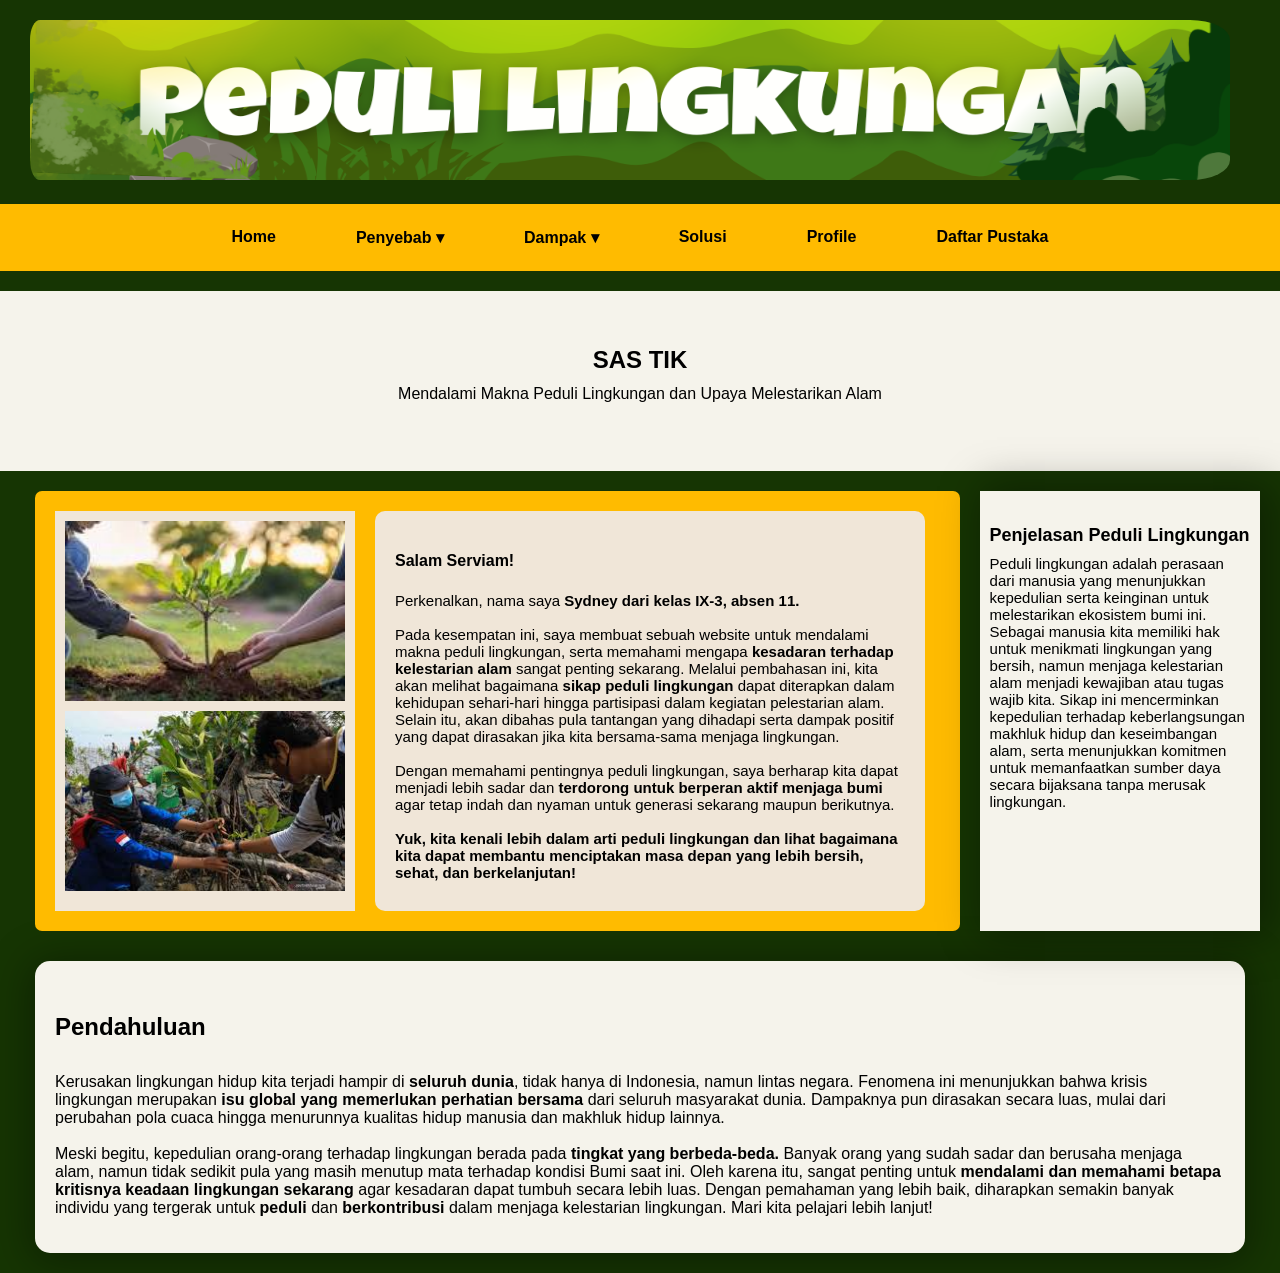
<file: SAS_TIK/index.html>
<!DOCTYPE html>
<html>
    <head>
        <title>SAS TIK</title>
        <link rel="stylesheet" href="indeks.css">
    </head>
    <body>
        <!-- NAVIGATOR -->
    <div class="Header">
        <img src="gam/Peduli.png" alt="Header Image" class="gamheader">
    </div>
            <ul class="navigator">
            <!--1 -->
            <li><a href="index.html">Home</a></li>
           <!--2 -->
            <li class="dropdown">
                <a class="dropbtn" href="kerjsama.html">Penyebab ▾</a>
                    <div class="dropdown-content">
                    <a href="kerjsama.html#section1">Polusi Air</a>
                    <a href="kerjsama.html#section2">Polusi Tanah</a>
                    <a href="kerjsama.html#section3">Polusi Udara</a>
            </li>
            <!--3 -->
            <li>
                <li class="dropdown">
                <a class="dropbtn" href="analisa.html">Dampak ▾</a>
                <div class="dropdown-content">
                    <a href="analisa.html#section1">Dampak Jangka Panjang</a>
                    <a href="analisa.html#section2">Bagi Makhluk Hidup </a>
                    <a href="analisa.html#section3">Kesimpulan</a>
                </div>
            </li>
            <!-- 4 -->
      <li><a href="solusi.html">Solusi</a></li>
            </li>
            <!--5-->
            <li>
                <a href="tentang.html">Profile</a>
            </li>
                        <li>
                <a href="dafpus.html">Daftar Pustaka</a>
            </li>
            </div>
        </ul>

            <!-- PERKENALAN HOME -->
        <div class="atas">
            <div class="head">
            <h2> SAS TIK</h2>
            <p>Mendalami Makna Peduli Lingkungan dan Upaya Melestarikan Alam</p>
            </div>
        </div>
<section class="perkenalan">
    <div class="kenalan">
    <div class="main">
        <div class="pichome">
            <img class="picture" src="gam/h_1.jpg">
            <img class="picture" src="gam/h-2.jpg">
        </div>
        <div class="column pembukaan">
            <h4>Salam Serviam!<h4>
                
            <p class="awalan">
                Perkenalkan, nama saya <b>Sydney dari kelas IX-3, absen 11.</b><br>

            </br>Pada kesempatan ini, saya membuat sebuah website untuk mendalami makna peduli lingkungan, serta memahami mengapa <b>kesadaran terhadap kelestarian alam</b> sangat penting sekarang. Melalui pembahasan ini, kita akan melihat bagaimana <b>sikap peduli lingkungan </b>dapat diterapkan dalam kehidupan sehari-hari hingga partisipasi dalam kegiatan pelestarian alam. Selain itu, akan dibahas pula tantangan yang dihadapi serta dampak positif yang dapat dirasakan jika kita bersama-sama menjaga lingkungan.<br>
            </br>Dengan memahami pentingnya peduli lingkungan, saya berharap kita dapat menjadi lebih sadar dan <b>terdorong untuk berperan aktif menjaga bumi </b>agar tetap indah dan nyaman untuk generasi sekarang maupun berikutnya.<br>
        </br><b>Yuk, kita kenali lebih dalam arti peduli lingkungan dan lihat bagaimana kita dapat membantu menciptakan masa depan yang lebih bersih, sehat, dan berkelanjutan!</b></p>

        </div>
        </div>
        <div class="column side">
            <h4>Penjelasan Peduli Lingkungan</h4>
            <p class="pen">Peduli lingkungan adalah perasaan dari manusia yang menunjukkan kepedulian serta keinginan untuk melestarikan ekosistem bumi ini. Sebagai manusia kita memiliki hak untuk menikmati lingkungan yang bersih, namun menjaga kelestarian alam menjadi kewajiban atau tugas wajib kita. Sikap ini mencerminkan kepedulian terhadap keberlangsungan makhluk hidup dan keseimbangan alam, serta menunjukkan komitmen untuk memanfaatkan sumber daya secara bijaksana tanpa merusak lingkungan.</p>
        </div>
    </div>
    <div class="column bottom">
        <h4>Pendahuluan</h4>
        <p>Kerusakan lingkungan hidup kita terjadi hampir di <b>seluruh dunia</b>, tidak hanya di Indonesia, 
            namun lintas negara. Fenomena ini menunjukkan bahwa krisis lingkungan merupakan <b>isu global 
            yang memerlukan perhatian bersama </b>dari seluruh masyarakat dunia. Dampaknya pun dirasakan 
            secara luas, mulai dari perubahan pola cuaca hingga menurunnya kualitas hidup manusia dan 
            makhluk hidup lainnya.
    <br><br>
    Meski begitu, kepedulian orang-orang terhadap lingkungan berada pada <b>tingkat yang berbeda-beda.</b>
    Banyak orang yang sudah sadar dan berusaha menjaga alam, namun tidak sedikit pula yang masih 
    menutup mata terhadap kondisi Bumi saat ini. Oleh karena itu, sangat penting untuk <b>mendalami dan 
    memahami betapa kritisnya keadaan lingkungan sekarang</b> agar kesadaran dapat tumbuh secara lebih luas. 
    Dengan pemahaman yang lebih baik, diharapkan semakin banyak individu yang tergerak untuk <b>peduli</b> dan 
    <b>berkontribusi</b> dalam menjaga kelestarian lingkungan. Mari kita pelajari lebih lanjut!
    </p>
    </div>
</section>
    </body>
</html>
</file>
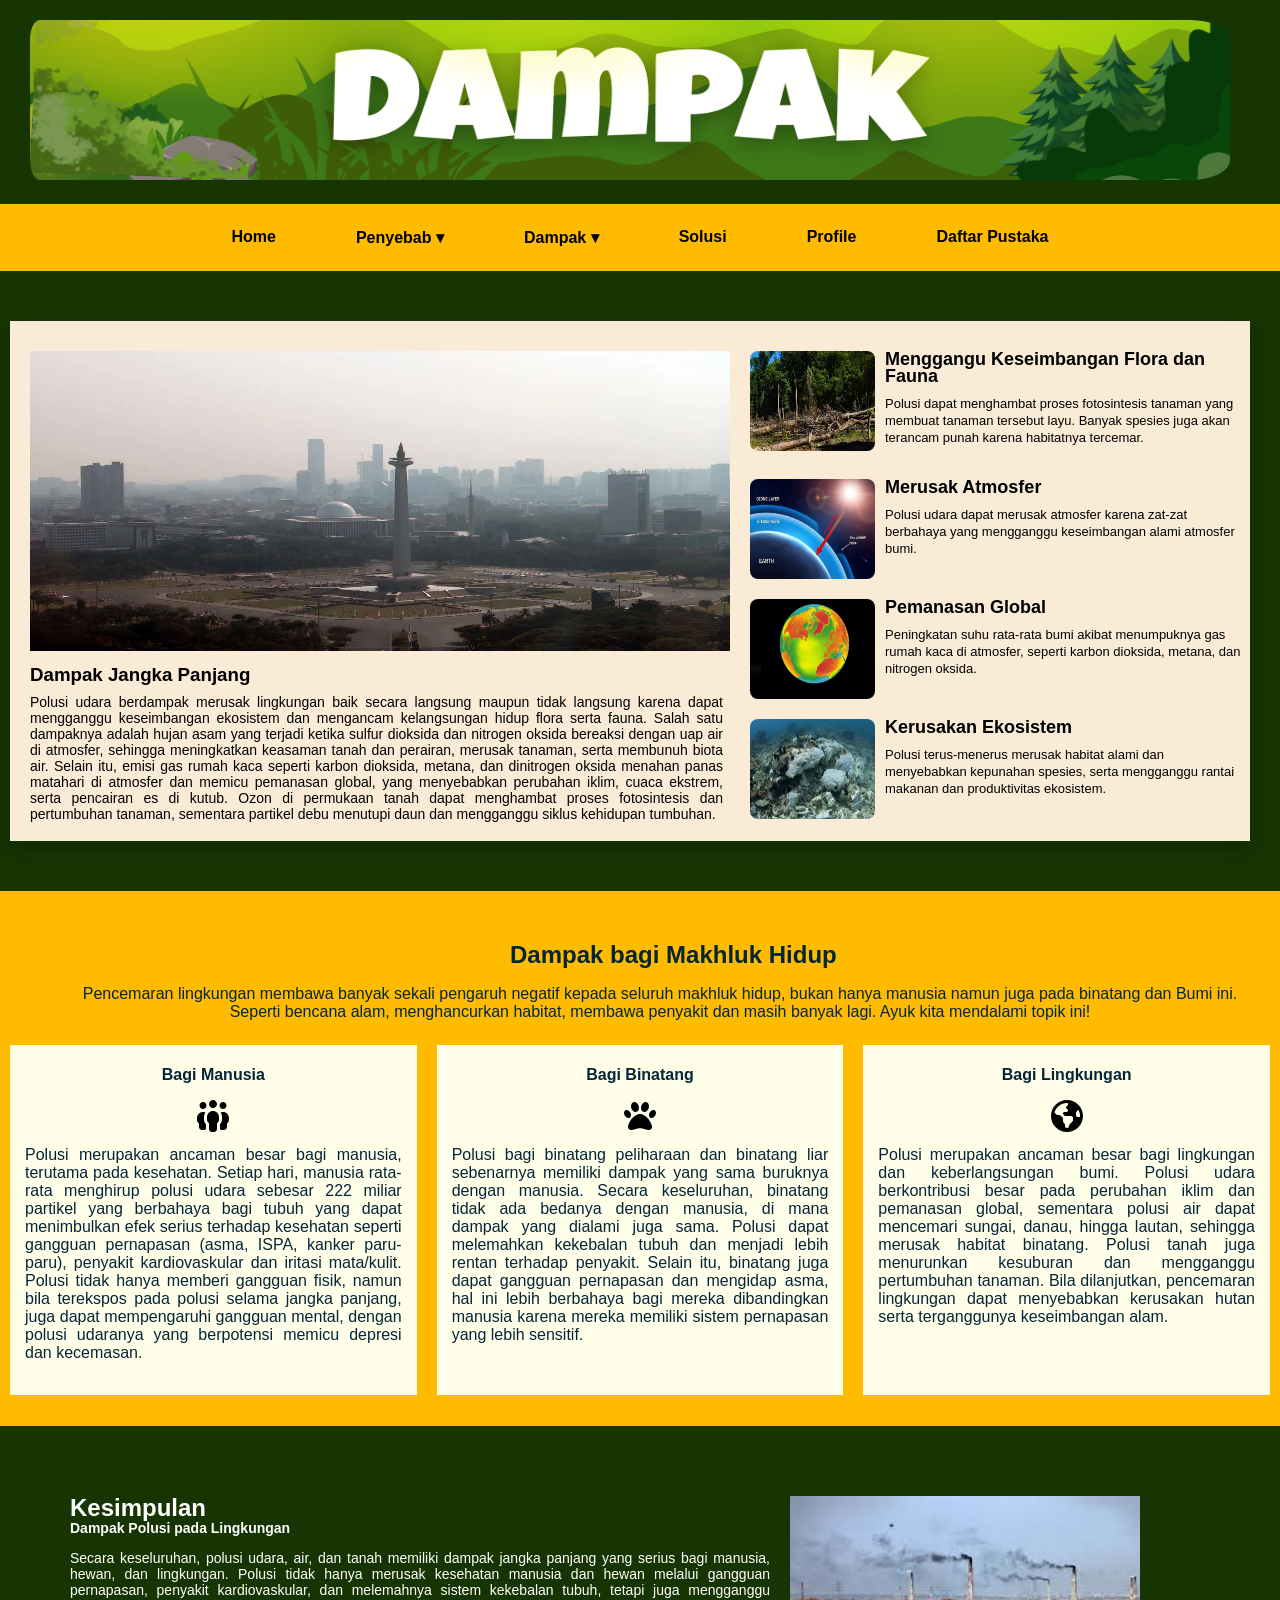
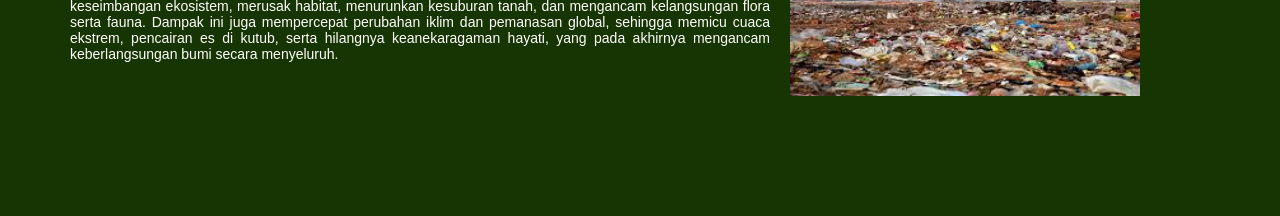
<file: SAS_TIK/analisa.html>
<!DOCTYPE html>
<html>
    <head>
        <title>Analisa SDGs</title>
        <link rel="stylesheet" href="analisa.css">
    </head>
    <body>
     <div class="Header">
        <img src="gam/Dampak.png" alt="Header Image" class="gamheader">
        <section id="section1">
    </div>
           <ul class="navigator">
            <!--1 -->
            <li><a href="index.html">Home</a></li>
           <!--2 -->
            <li class="dropdown">
                <a class="dropbtn" href="kerjsama.html">Penyebab ▾</a>
                    <div class="dropdown-content">
                    <a href="kerjsama.html#section1">Polusi Air</a>
                    <a href="kerjsama.html#section2">Polusi Tanah</a>
                    <a href="kerjsama.html#section3">Polusi Udara</a>
            </li>
            <!--3 -->
            <li>
                <li class="dropdown">
                <a class="dropbtn" href="analisa.html">Dampak ▾</a>
                <div class="dropdown-content">
                    <a href="analisa.html#section1">Dampak Jangka Panjang</a>
                    <a href="analisa.html#section2">Bagi Makhluk Hidup </a>
                    <a href="analisa.html#section3">Kesimpulan</a>
                </div>
            </li>
            <!-- 4 -->
      <li><a href="solusi.html">Solusi</a></li>
            </li>
            <!--5-->
            <li>
                <a href="tentang.html">Profile</a>
            </li>
                        <li>
                <a href="dafpus.html">Daftar Pustaka</a>
            </li>
            </div>
        </ul>


<div class="main"><!-- bg -->
<div class="awal">
<div class="penjelasan">

    <div class="utama">
        <img class="big" src="gam/p-16.webp">
    <div class="asal">
     <h3>Dampak Jangka Panjang</h3>
     <p>Polusi udara berdampak merusak lingkungan baik secara langsung maupun tidak langsung karena dapat 
        mengganggu keseimbangan ekosistem dan mengancam kelangsungan hidup flora serta fauna. Salah satu 
        dampaknya adalah hujan asam yang terjadi ketika sulfur dioksida dan nitrogen oksida
        bereaksi dengan uap air di atmosfer, sehingga meningkatkan keasaman tanah dan perairan, merusak 
        tanaman, serta membunuh biota air. Selain itu, emisi gas rumah kaca seperti karbon dioksida,
        metana, dan dinitrogen oksida menahan panas matahari di atmosfer dan memicu 
        pemanasan global, yang menyebabkan perubahan iklim, cuaca ekstrem, serta pencairan es di kutub. 
        Ozon di permukaan tanah dapat menghambat proses fotosintesis dan pertumbuhan 
        tanaman, sementara partikel debu menutupi daun dan mengganggu siklus kehidupan tumbuhan. 
</p>
     </div>
    </div>

<div class="sampingan">

<div class="lala"><!-- flex -->
        <img src="gam/d-4.jpg" class="pic">
    <div class="lagi">
    <h2>Menggangu Keseimbangan Flora dan Fauna</h2>
    <p class="sore">Polusi dapat menghambat proses fotosintesis tanaman yang membuat tanaman tersebut layu. Banyak spesies juga akan terancam punah karena habitatnya tercemar. </p>
    </div>
</div>

<div class="lala"><!-- flex -->
    <img src="gam/d-3.avif" class="pic">
    <div class="lagi">
    <h2>Merusak Atmosfer</h2>
    <p class="sore">Polusi udara dapat merusak atmosfer karena zat-zat berbahaya yang mengganggu keseimbangan alami atmosfer bumi.</p>
    </div>
</div>

<div class="lala"><!-- flex -->
    <img src="gam/d-2.webp" class="pic">
    <div class="lagi">
    <h2>Pemanasan Global</h2>
    <p class="sore">Peningkatan suhu rata-rata bumi akibat menumpuknya gas rumah kaca di atmosfer, seperti karbon dioksida, metana, dan nitrogen oksida.</p>
    </div>
</div>

<div class="lala"><!-- flex -->
    <img src="gam/d-1.jpg" class="pic">
    <div class="lagi">
    <h2>Kerusakan Ekosistem</h2>
    <p class="sore">Polusi terus-menerus merusak habitat alami dan menyebabkan kepunahan spesies, serta mengganggu rantai makanan dan produktivitas ekosistem.</p>
    </div>
</div>

    <section id="section2">
</div>

</div>
</div>
</div>

</div>
</section>


<!-- PERAN -->

 <div class="aaaa">
<h8 class="ar">Dampak bagi Makhluk Hidup</h8>
<div class="peran"> 
<p>Pencemaran lingkungan membawa banyak sekali pengaruh negatif kepada seluruh makhluk hidup, bukan hanya manusia namun juga pada binatang dan Bumi ini. Seperti bencana alam, menghancurkan habitat, membawa penyakit dan masih banyak lagi. Ayuk kita mendalami topik ini!  </p>
</div>
<div class="b1">
    <div class="c">
<h4>Bagi Manusia</h4>  
<svg class="icon" xmlns="http://www.w3.org/2000/svg" viewBox="0 0 640 640" width="40px"><path d="M320 64C355.3 64 384 92.7 384 128C384 163.3 355.3 192 320 192C284.7 192 256 163.3 256 128C256 92.7 284.7 64 320 64zM416 376C416 401 403.3 423 384 435.9L384 528C384 554.5 362.5 576 336 576L304 576C277.5 576 256 554.5 256 528L256 435.9C236.7 423 224 401 224 376L224 336C224 283 267 240 320 240C373 240 416 283 416 336L416 376zM160 96C190.9 96 216 121.1 216 152C216 182.9 190.9 208 160 208C129.1 208 104 182.9 104 152C104 121.1 129.1 96 160 96zM176 336L176 368C176 400.5 188.1 430.1 208 452.7L208 528C208 529.2 208 530.5 208.1 531.7C199.6 539.3 188.4 544 176 544L144 544C117.5 544 96 522.5 96 496L96 439.4C76.9 428.4 64 407.7 64 384L64 352C64 299 107 256 160 256C172.7 256 184.8 258.5 195.9 262.9C183.3 284.3 176 309.3 176 336zM432 528L432 452.7C451.9 430.2 464 400.5 464 368L464 336C464 309.3 456.7 284.4 444.1 262.9C455.2 258.4 467.3 256 480 256C533 256 576 299 576 352L576 384C576 407.7 563.1 428.4 544 439.4L544 496C544 522.5 522.5 544 496 544L464 544C451.7 544 440.4 539.4 431.9 531.7C431.9 530.5 432 529.2 432 528zM480 96C510.9 96 536 121.1 536 152C536 182.9 510.9 208 480 208C449.1 208 424 182.9 424 152C424 121.1 449.1 96 480 96z"/></svg>
<p>Polusi merupakan ancaman besar bagi manusia, terutama pada kesehatan. Setiap hari, manusia rata-rata menghirup polusi udara sebesar 222 miliar partikel yang berbahaya bagi tubuh yang dapat menimbulkan efek serius terhadap kesehatan seperti gangguan pernapasan (asma, ISPA, kanker paru-paru), penyakit kardiovaskular dan iritasi mata/kulit. Polusi tidak hanya memberi gangguan fisik, namun bila terekspos pada polusi selama jangka panjang, juga dapat mempengaruhi gangguan mental, dengan polusi udaranya yang berpotensi memicu depresi dan kecemasan.
 </p>
</div>
    <div class="c">
<h4>Bagi Binatang</h4>
<svg class="icon" <svg xmlns="http://www.w3.org/2000/svg" viewBox="0 0 640 640" width="40px"><path d="M298.5 156.9C312.8 199.8 298.2 243.1 265.9 253.7C233.6 264.3 195.8 238.1 181.5 195.2C167.2 152.3 181.8 109 214.1 98.4C246.4 87.8 284.2 114 298.5 156.9zM164.4 262.6C183.3 295 178.7 332.7 154.2 346.7C129.7 360.7 94.5 345.8 75.7 313.4C56.9 281 61.4 243.3 85.9 229.3C110.4 215.3 145.6 230.2 164.4 262.6zM133.2 465.2C185.6 323.9 278.7 288 320 288C361.3 288 454.4 323.9 506.8 465.2C510.4 474.9 512 485.3 512 495.7L512 497.3C512 523.1 491.1 544 465.3 544C453.8 544 442.4 542.6 431.3 539.8L343.3 517.8C328 514 312 514 296.7 517.8L208.7 539.8C197.6 542.6 186.2 544 174.7 544C148.9 544 128 523.1 128 497.3L128 495.7C128 485.3 129.6 474.9 133.2 465.2zM485.8 346.7C461.3 332.7 456.7 295 475.6 262.6C494.5 230.2 529.6 215.3 554.1 229.3C578.6 243.3 583.2 281 564.3 313.4C545.4 345.8 510.3 360.7 485.8 346.7zM374.1 253.7C341.8 243.1 327.2 199.8 341.5 156.9C355.8 114 393.6 87.8 425.9 98.4C458.2 109 472.8 152.3 458.5 195.2C444.2 238.1 406.4 264.3 374.1 253.7z"/></svg>
<p>Polusi bagi binatang peliharaan dan binatang liar sebenarnya memiliki dampak yang sama buruknya dengan manusia. Secara keseluruhan, binatang tidak ada bedanya dengan manusia, di mana dampak yang dialami juga sama. Polusi dapat melemahkan kekebalan tubuh dan menjadi lebih rentan terhadap penyakit. Selain itu, binatang juga dapat gangguan pernapasan dan mengidap asma, hal ini lebih berbahaya bagi mereka dibandingkan manusia karena mereka memiliki sistem pernapasan yang lebih sensitif.
</p>
</div>
    <div class="c">
<h4>Bagi Lingkungan</h4>  
<svg class="icon" <svg xmlns="http://www.w3.org/2000/svg" viewBox="0 0 640 640" width="40px"><path d="M119.7 263.7L150.6 294.6C156.6 300.6 164.7 304 173.2 304L194.7 304C203.2 304 211.3 307.4 217.3 313.4L246.6 342.7C252.6 348.7 256 356.8 256 365.3L256 402.8C256 411.3 259.4 419.4 265.4 425.4L278.7 438.7C284.7 444.7 288.1 452.8 288.1 461.3L288.1 480C288.1 497.7 302.4 512 320.1 512C337.8 512 352.1 497.7 352.1 480L352.1 477.3C352.1 468.8 355.5 460.7 361.5 454.7L406.8 409.4C412.8 403.4 416.2 395.3 416.2 386.8L416.2 352.1C416.2 334.4 401.9 320.1 384.2 320.1L301.5 320.1C293 320.1 284.9 316.7 278.9 310.7L262.9 294.7C258.7 290.5 256.3 284.7 256.3 278.7C256.3 266.2 266.4 256.1 278.9 256.1L313.6 256.1C326.1 256.1 336.2 246 336.2 233.5C336.2 227.5 333.8 221.7 329.6 217.5L309.9 197.8C306 194 304 189.1 304 184C304 178.9 306 174 309.7 170.3L327 153C332.8 147.2 336.1 139.3 336.1 131.1C336.1 123.9 333.7 117.4 329.7 112.2C326.5 112.1 323.3 112 320.1 112C224.7 112 144.4 176.2 119.8 263.7zM528 320C528 285.4 519.6 252.8 504.6 224.2C498.2 225.1 491.9 228.1 486.7 233.3L473.3 246.7C467.3 252.7 463.9 260.8 463.9 269.3L463.9 304C463.9 321.7 478.2 336 495.9 336L520 336C522.5 336 525 335.7 527.3 335.2C527.7 330.2 527.8 325.1 527.8 320zM64 320C64 178.6 178.6 64 320 64C461.4 64 576 178.6 576 320C576 461.4 461.4 576 320 576C178.6 576 64 461.4 64 320z"/></svg>
<p>Polusi merupakan ancaman besar bagi lingkungan dan keberlangsungan bumi. Polusi udara berkontribusi besar pada perubahan iklim dan pemanasan global, sementara polusi air dapat mencemari sungai, danau, hingga lautan, sehingga merusak habitat binatang. Polusi tanah juga menurunkan kesuburan dan mengganggu pertumbuhan tanaman. Bila dilanjutkan, pencemaran lingkungan dapat menyebabkan kerusakan hutan serta terganggunya keseimbangan alam. 
</p>
</div>
    </div>
</div>
</div>
</section>

<section id="section3">
<div class="zl">
<div class="keseluruhan">
<div class="zyn">
<br>
<h8 class="kepala">Kesimpulan</h8>
<h2 class="lutut">Dampak Polusi pada Lingkungan</h2>
<p class="kaki">Secara keseluruhan, polusi udara, air, dan tanah memiliki dampak jangka panjang yang serius bagi manusia, hewan, dan lingkungan. Polusi tidak hanya merusak kesehatan manusia dan hewan melalui gangguan pernapasan, penyakit kardiovaskular, dan melemahnya sistem kekebalan tubuh, tetapi juga mengganggu keseimbangan ekosistem, merusak habitat, menurunkan kesuburan tanah, dan mengancam kelangsungan flora serta fauna. Dampak ini juga mempercepat perubahan iklim dan pemanasan global, sehingga memicu cuaca ekstrem, pencairan es di kutub, serta hilangnya keanekaragaman hayati, yang pada akhirnya mengancam keberlangsungan bumi secara menyeluruh.</p>
</div>
<div class="gambarnya">
<img class="last" src="gam/d-5.jpg">
</div>
</div>
</div>

</section>
</body>
</html>
</file>
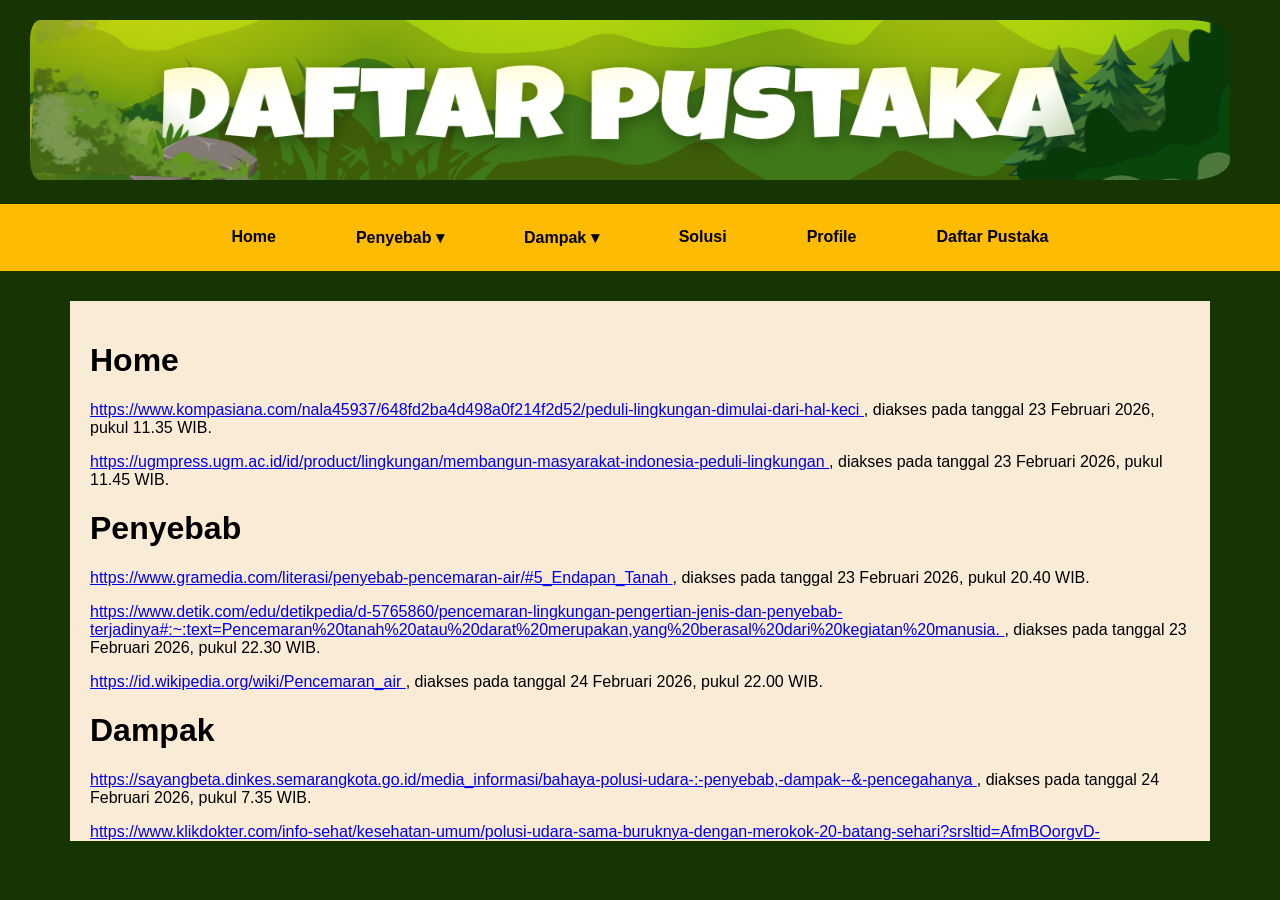
<file: SAS_TIK/dafpus.html>
<!DOCTYPE html>
<html>
    <head>
        <title>PAT TIK</title>
        <link rel="stylesheet" href="dafpus.css">
    </head>
    <body>
        <!-- NAVIGATOR -->
    <div class="Header">
        <img src="gam/Dafpus.png" alt="Header Image" class="gamheader">
    </div>
            <ul class="navigator">
            <!--1 -->
            <li><a href="index.html">Home</a></li>
           <!--2 -->
            <li class="dropdown">
                <a class="dropbtn" href="kerjsama.html">Penyebab ▾</a>
                    <div class="dropdown-content">
                    <a href="kerjsama.html#section1">Polusi Air</a>
                    <a href="kerjsama.html#section2">Polusi Tanah</a>
                    <a href="kerjsama.html#section3">Polusi Udara</a>
            </li>
            <!--3 -->
            <li>
                <li class="dropdown">
                <a class="dropbtn" href="analisa.html">Dampak ▾</a>
                <div class="dropdown-content">
                    <a href="analisa.html#section1">Dampak Jangka Panjang</a>
                    <a href="analisa.html#section2">Bagi Makhluk Hidup </a>
                    <a href="analisa.html#section3">Kesimpulan</a>
                </div>
            </li>
            <!-- 4 -->
      <li><a href="solusi.html">Solusi</a></li>
            </li>
            <!--5-->
            <li>
                <a href="tentang.html">Profile</a>
            </li>
                        <li>
                <a href="dafpus.html">Daftar Pustaka</a>
            </li>
            </div>
        </ul>
        
        <div class="isi">
          <h1><b>Home</b></h1>
<p>
    <a href="https://www.kompasiana.com/nala45937/648fd2ba4d498a0f214f2d52/peduli-lingkungan-dimulai-dari-hal-keci" target="_blank">
        https://www.kompasiana.com/nala45937/648fd2ba4d498a0f214f2d52/peduli-lingkungan-dimulai-dari-hal-keci
    </a>, diakses pada tanggal 23 Februari 2026, pukul 11.35 WIB.
</p>

<p>
    <a href="https://ugmpress.ugm.ac.id/id/product/lingkungan/membangun-masyarakat-indonesia-peduli-lingkungan" target="_blank">
        https://ugmpress.ugm.ac.id/id/product/lingkungan/membangun-masyarakat-indonesia-peduli-lingkungan
    </a>, diakses pada tanggal 23 Februari 2026, pukul 11.45 WIB.
</p>

<h1><b>Penyebab</b></h1>
<p>
    <a href="https://www.gramedia.com/literasi/penyebab-pencemaran-air/#5_Endapan_Tanah" target="_blank">
        https://www.gramedia.com/literasi/penyebab-pencemaran-air/#5_Endapan_Tanah
    </a>, diakses pada tanggal 23 Februari 2026, pukul 20.40 WIB.
</p>

<p>
    <a href="https://www.detik.com/edu/detikpedia/d-5765860/pencemaran-lingkungan-pengertian-jenis-dan-penyebab-terjadinya#:~:text=Pencemaran%20tanah%20atau%20darat%20merupakan,yang%20berasal%20dari%20kegiatan%20manusia." target="_blank">
        https://www.detik.com/edu/detikpedia/d-5765860/pencemaran-lingkungan-pengertian-jenis-dan-penyebab-terjadinya#:~:text=Pencemaran%20tanah%20atau%20darat%20merupakan,yang%20berasal%20dari%20kegiatan%20manusia.
    </a>, diakses pada tanggal 23 Februari 2026, pukul 22.30 WIB.
</p>

<p>
    <a href="https://id.wikipedia.org/wiki/Pencemaran_air" target="_blank">
        https://id.wikipedia.org/wiki/Pencemaran_air
    </a>, diakses pada tanggal 24 Februari 2026, pukul 22.00 WIB.
</p>

<h1><b>Dampak</b></h1>
<p>
    <a href="https://sayangbeta.dinkes.semarangkota.go.id/media_informasi/bahaya-polusi-udara-:-penyebab,-dampak--&-pencegahanya" target="_blank">
        https://sayangbeta.dinkes.semarangkota.go.id/media_informasi/bahaya-polusi-udara-:-penyebab,-dampak--&-pencegahanya
    </a>, diakses pada tanggal 24 Februari 2026, pukul 7.35 WIB.
</p>

<p>
    <a href="https://www.klikdokter.com/info-sehat/kesehatan-umum/polusi-udara-sama-buruknya-dengan-merokok-20-batang-sehari?srsltid=AfmBOorgvD-r6lXDNMITfwXiWbxZm8NRyvs1z88U2C-zluNvET6BRGxs" target="_blank">
        https://www.klikdokter.com/info-sehat/kesehatan-umum/polusi-udara-sama-buruknya-dengan-merokok-20-batang-sehari?srsltid=AfmBOorgvD-r6lXDNMITfwXiWbxZm8NRyvs1z88U2C-zluNvET6BRGxs
    </a>, diakses pada tanggal 24 Februari 2026, pukul 19.25 WIB.
</p>

<p>
    <a href="https://www.alodokter.com/waspadai-gangguan-kesehatan-akibat-polusi-tanah-di-sekitar-anda" target="_blank">
        https://www.alodokter.com/waspadai-gangguan-kesehatan-akibat-polusi-tanah-di-sekitar-anda
    </a>, diakses pada tanggal 26 Februari 2026, pukul 22.21 WIB.
</p>

<p>
    <a href="https://disperkimta.bulelengkab.go.id/informasi/detail/artikel/pencemaran-tanah-63" target="_blank">
        https://disperkimta.bulelengkab.go.id/informasi/detail/artikel/pencemaran-tanah-63
    </a>, diakses pada tanggal 26 Februari 2026, pukul 22.27 WIB.
</p>

<p>
    <a href="https://www.minerba.esdm.go.id/berita/minerba/detil/20121013-pencemaran-merkuri-dari-darat-ke-laut" target="_blank">
        https://www.minerba.esdm.go.id/berita/minerba/detil/20121013-pencemaran-merkuri-dari-darat-ke-laut
    </a>, diakses pada tanggal 26 Februari 2026, pukul 22.30 WIB.
</p>

<p>
    <a href="https://lab.id/pencemaran-udara/" target="_blank">
        https://lab.id/pencemaran-udara/
    </a>, diakses pada tanggal 26 Februari 2026, pukul 22.46 WIB.
</p>

<p>
    <a href="https://pmc.ncbi.nlm.nih.gov/articles/PMC9916337/" target="_blank">
       https://pmc.ncbi.nlm.nih.gov/articles/PMC9916337/
    </a>, diakses pada tanggal 26 Februari 2025, pukul 22.53 WIB.
</p>

<p>
    <a href="https://www.halodoc.com/artikel/pencemaran-lingkungan-jenis-dampak-dan-cara-mengatasinya?srsltid=AfmBOorgJmNwbZxLJnhzHIRogSKdgfRKtvw5igSxzOr4gXM7WoZm2Ac1" target="_blank">
       https://www.halodoc.com/artikel/pencemaran-lingkungan-jenis-dampak-dan-cara-mengatasinya?srsltid=AfmBOorgJmNwbZxLJnhzHIRogSKdgfRKtvw5igSxzOr4gXM7WoZm2Ac1
    </a>, diakses pada tanggal 26 Februari 2026, pukul 23.00 WIB.
</p>

<h1><b>Solusi</b></h1>
<p>
    <a href="https://waste4change.com/blog/cara-mengatasi-pencemaran-tanah/" target="_blank">
        https://waste4change.com/blog/cara-mengatasi-pencemaran-tanah/
    </a>, diakses pada tanggal 26 Februari 2026, pukul 20.10 WIB.
</p>

<p>
    <a href="https://environesia.co.id/blog/Pengendalian-Pencemaran-Lingkungan-Upaya-Menjaga-Keseimbangan-Ekosistem" target="_blank">
        https://environesia.co.id/blog/Pengendalian-Pencemaran-Lingkungan-Upaya-Menjaga-Keseimbangan-Ekosistem
    </a>, diakses pada tanggal 26 Februari 2026, pukul 23.10 WIB.
</p>

<p>
    <a href="https://www.ruangguru.com/blog/penyebab-dan-dampak-pencemaran-udara" target="_blank">
        https://www.ruangguru.com/blog/penyebab-dan-dampak-pencemaran-udara
    </a>, diakses pada tanggal 26 Februari 2026, pukul 23.14 WIB.
</p>

<p>
    <a href="https://www.halodoc.com/kesehatan/polusi-udara?srsltid=AfmBOopn8fAT9-3ujKkLr86q3BV5N0QjPXQzXZJhyO_7u8H_ujziKvTU" target="_blank">
        https://www.halodoc.com/kesehatan/polusi-udara?srsltid=AfmBOopn8fAT9-3ujKkLr86q3BV5N0QjPXQzXZJhyO_7u8H_ujziKvTU
    </a>, diakses pada tanggal 26 Februari 2026, pukul 23.22 WIB.
</p>

        </div>

        </body>
    </html>
</file>
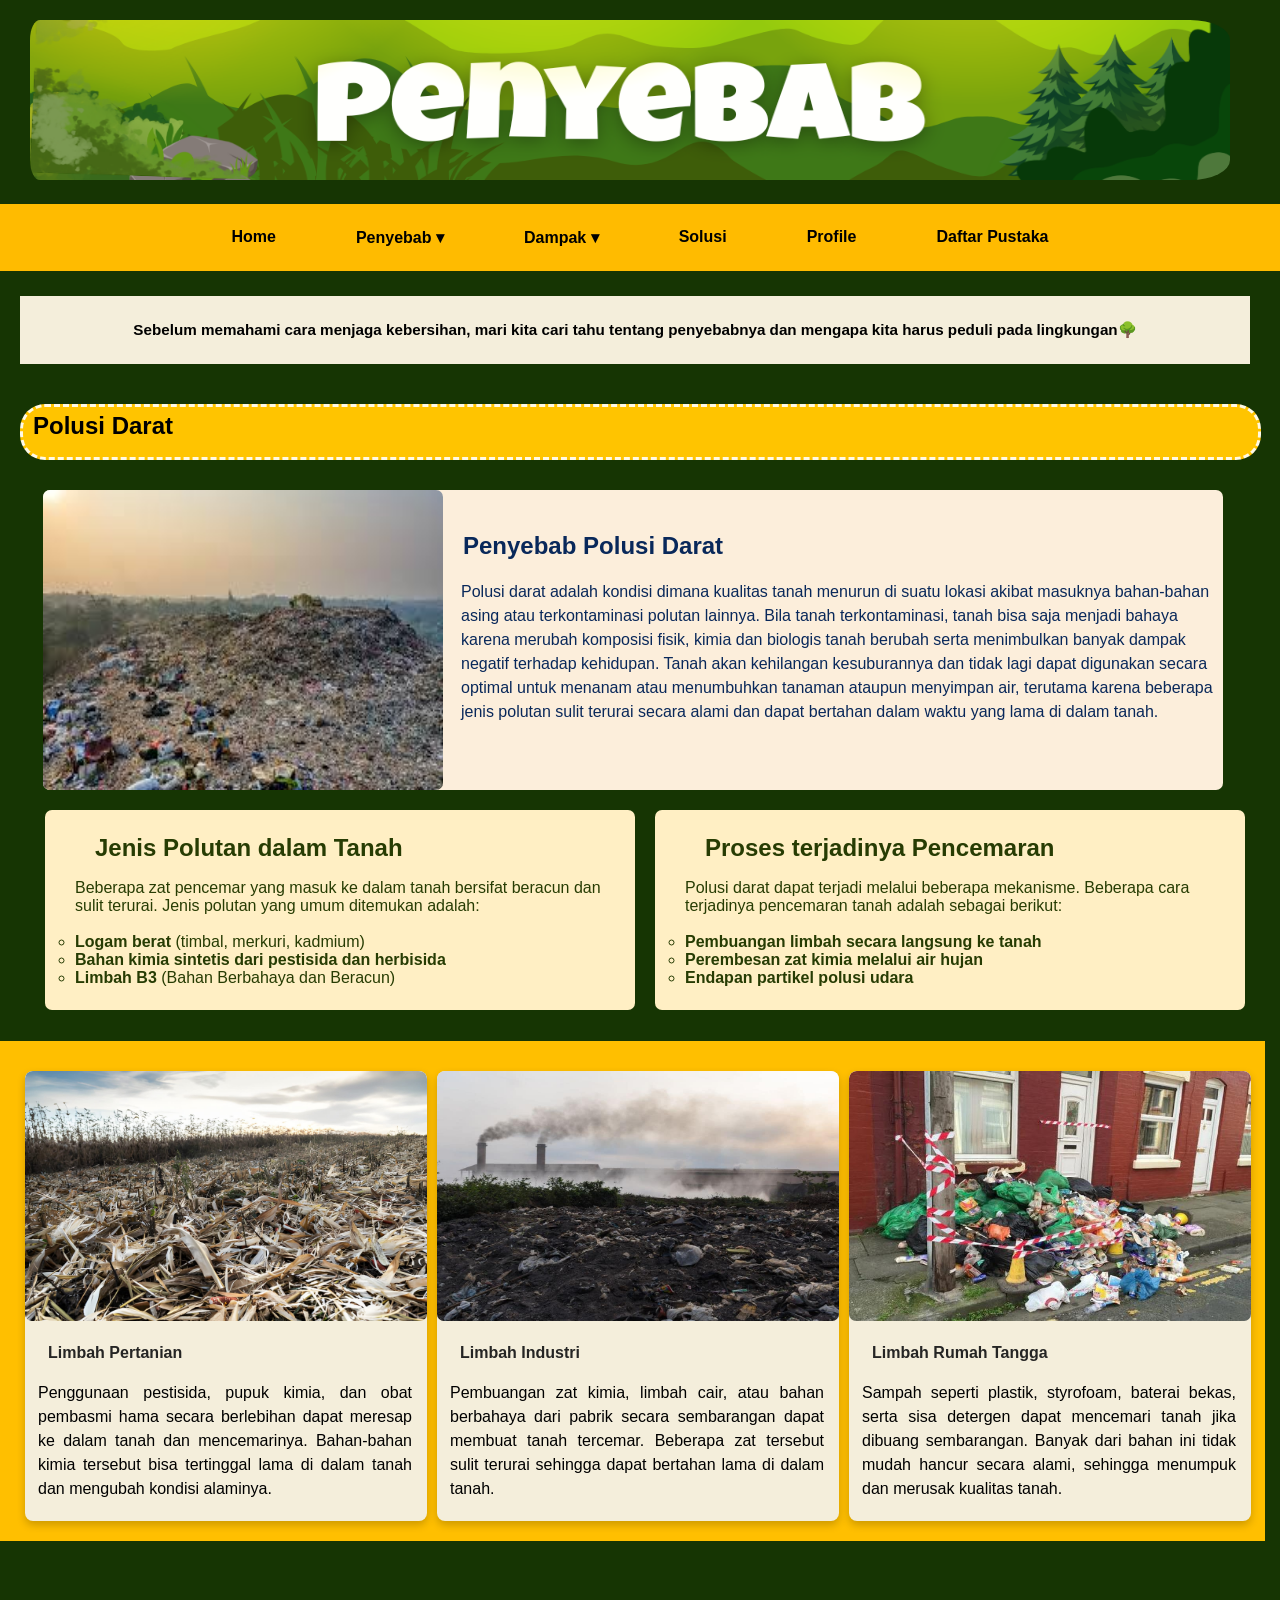
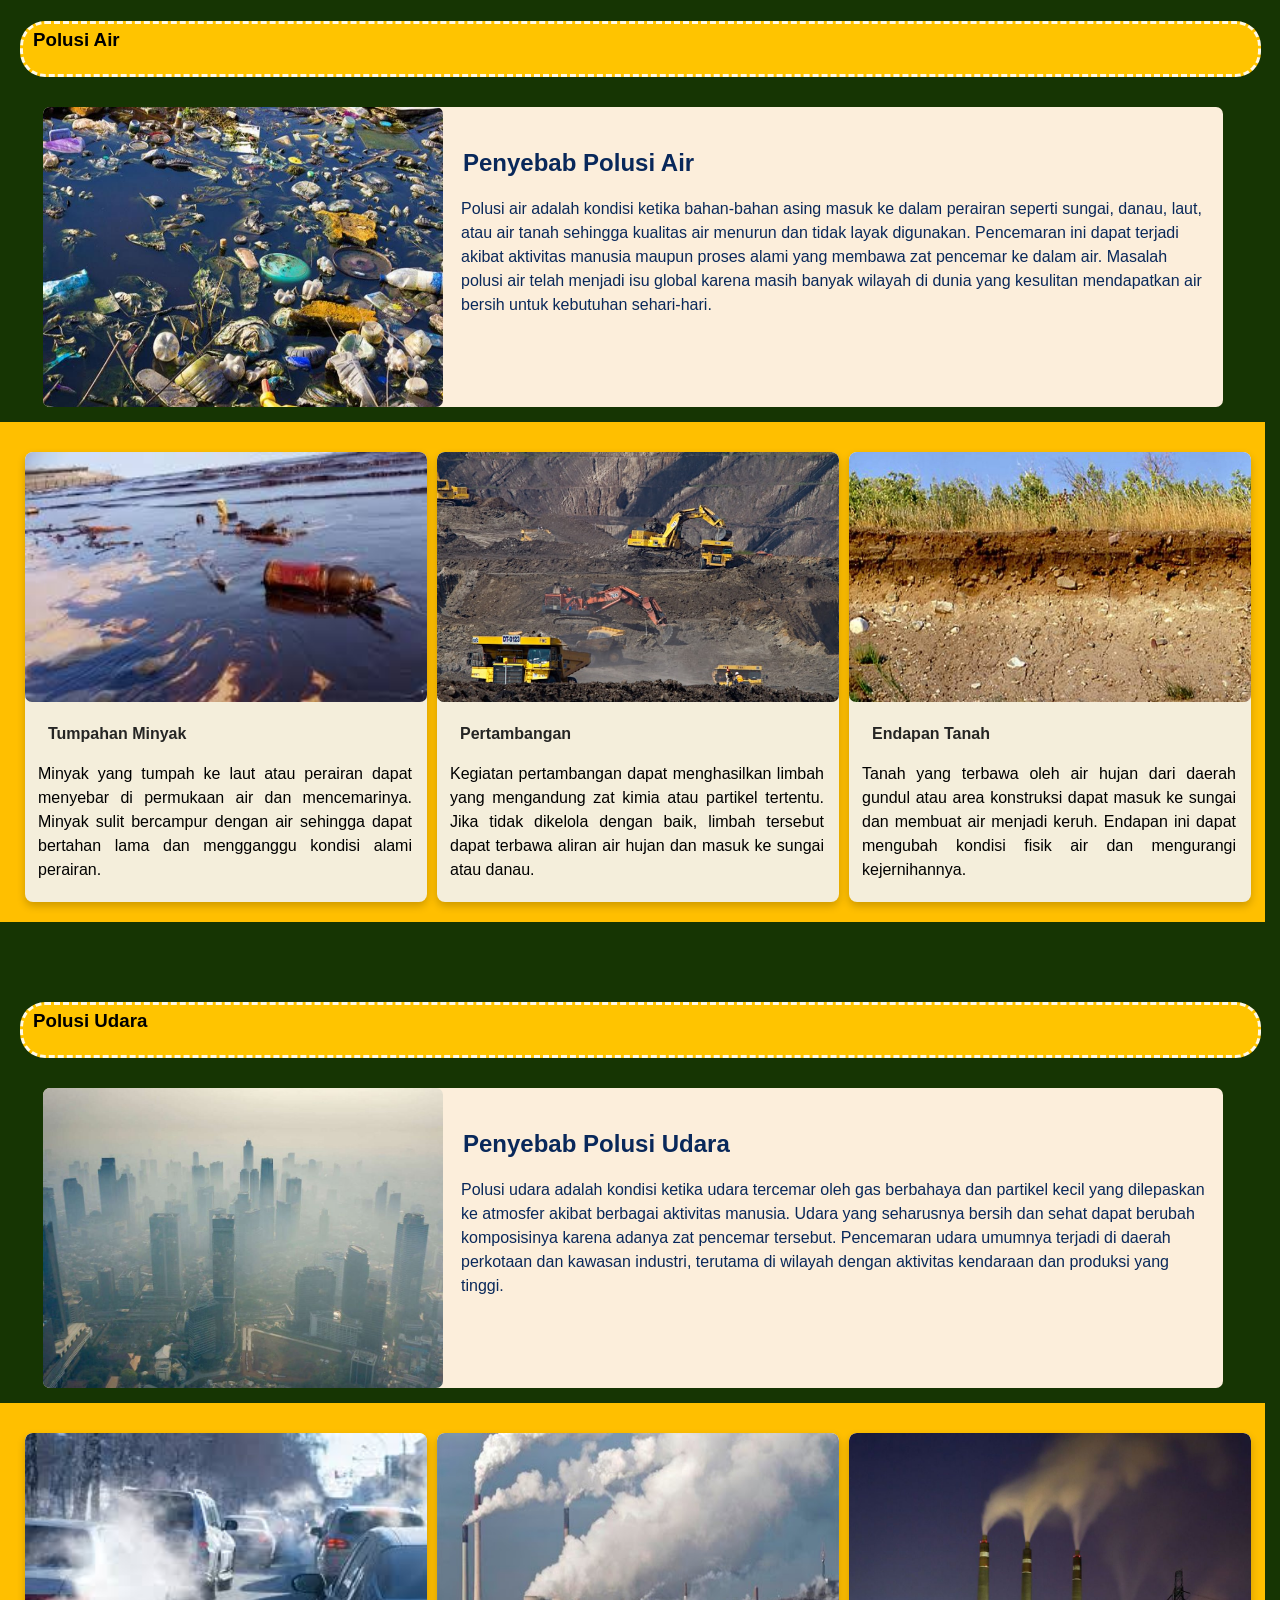
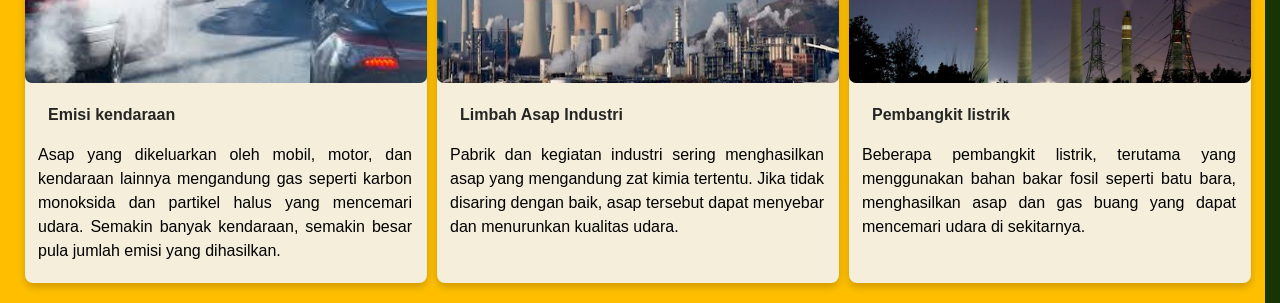
<file: SAS_TIK/kerjsama.html>
<!DOCTYPE html>
<html>
    <head>
        <title>KERJASAMA</title>
        <link rel="stylesheet" href="kerjasama.css">
    </head>
<body>
        <!-- NAVIGATOR -->
     <div class="Header">
        <img src="gam/Penyebab.png" alt="Header Image" class="gamheader">
    </div>
            <ul class="navigator">
            <!--1 -->
            <li><a href="index.html">Home</a></li>
           <!--2 -->
            <li class="dropdown">
                <a class="dropbtn" href="kerjsama.html">Penyebab ▾</a>
                    <div class="dropdown-content">
                    <a href="kerjsama.html#section1">Polusi Air</a>
                    <a href="kerjsama.html#section2">Polusi Tanah</a>
                    <a href="kerjsama.html#section3">Polusi Udara</a>
            </li>
            <!--3 -->
            <li>
                <li class="dropdown">
                <a class="dropbtn" href="analisa.html">Dampak ▾</a>
                <div class="dropdown-content">
                    <a href="analisa.html#section1">Dampak Jangka Panjang</a>
                    <a href="analisa.html#section2">Bagi Makhluk Hidup </a>
                    <a href="analisa.html#section3">Kesimpulan</a>
                </div>
            </li>
            <!-- 4 -->
      <li><a href="solusi.html">Solusi</a></li>
            </li>
            <!--5-->
            <li>
                <a href="tentang.html">Profile</a>
            </li>
                        <li>
                <a href="dafpus.html">Daftar Pustaka</a>
            </li>
            </div>
        </ul>

<!-- KERJSAMA -->

<!-- TANAH -->


<section id="section1">
    <div class="pendahuluan">
<h3>Sebelum memahami cara menjaga kebersihan, mari kita cari tahu tentang penyebabnya dan mengapa kita harus peduli pada lingkungan🌳</h3>
</div>

<div class="ba">
<h1 id="kesatu" class="dipsi">Polusi Darat</h1>

<div class="sub">
<img class="ss" src="gam/p-7.jpg">
<div class="sub2">
<h4 class="lili">Penyebab Polusi Darat</h4>
<p>Polusi darat adalah kondisi dimana kualitas tanah menurun di suatu lokasi akibat masuknya bahan-bahan 
    asing atau terkontaminasi polutan lainnya. Bila tanah terkontaminasi, tanah bisa saja menjadi bahaya 
    karena merubah komposisi fisik, kimia dan biologis tanah berubah serta menimbulkan banyak dampak 
    negatif terhadap kehidupan. Tanah akan kehilangan kesuburannya dan tidak lagi dapat digunakan secara 
    optimal untuk menanam atau menumbuhkan tanaman ataupun menyimpan air, terutama karena beberapa jenis 
    polutan sulit terurai secara alami dan dapat bertahan dalam waktu yang lama di dalam tanah.
</p>
</div>
</div>
</div>

<div class="list">
<ul class="kersam">
        <p>Jenis Polutan dalam Tanah</p>
        <h7>Beberapa zat pencemar yang masuk ke dalam tanah bersifat beracun dan sulit terurai. 
            Jenis polutan yang umum ditemukan adalah: <br>         </br></h7>
    <li><b>Logam berat</b> (timbal, merkuri, kadmium)</li>
    <li><b>Bahan kimia sintetis dari pestisida dan herbisida</b></li>
    <li><b>Limbah B3 </b>(Bahan Berbahaya dan Beracun)</li>
</ul>
<ul class="kersam">
    <p>Proses terjadinya Pencemaran</p>
    <h7>Polusi darat dapat terjadi melalui beberapa mekanisme. Beberapa cara terjadinya pencemaran tanah 
        adalah sebagai berikut:<br>         </br></h7>
    <li><b>Pembuangan limbah secara langsung ke tanah</b></li>
    <li><b>Perembesan zat kimia melalui air hujan</b></li>
    <li><b>Endapan partikel polusi udara</b></li>
</ul>
</div>

<!-- TANTANGAN -->
<div class="tatangan">
<div class="tim">
    <div class="bidang">
 <img class="tangan" src="gam/p-5.jpg">
<div class="smua">
    <p class="judulbidang g"><b>Limbah Pertanian</b></p>
    <p> Penggunaan pestisida, pupuk kimia, dan obat pembasmi hama secara berlebihan dapat meresap ke 
        dalam tanah dan mencemarinya. Bahan-bahan kimia tersebut bisa tertinggal lama di dalam tanah 
        dan mengubah kondisi alaminya.</p>
</div>
</div>
</div>

<div class="tim">
<div class="bidang">
    <img class="tangan" src="gam/p-4.jpg">
<div class="smua">
<p class="judulbidang"><b>Limbah Industri</b></p>
    <p>Pembuangan zat kimia, limbah cair, atau bahan berbahaya dari pabrik secara sembarangan dapat membuat
       tanah tercemar. Beberapa zat tersebut sulit terurai sehingga dapat bertahan lama di dalam tanah.</p>
</div>
</div>
</div>

<div class="tim">
<div class="bidang">
    <img class="tangan" src="gam/p-6.jpg">
<div class="smua">
<p class="judulbidang"><b>Limbah Rumah Tangga</b></p>
 <p> Sampah seperti plastik, styrofoam, baterai bekas, serta sisa detergen dapat mencemari 
    tanah jika dibuang sembarangan. Banyak dari bahan ini tidak mudah hancur secara alami, sehingga 
    menumpuk dan merusak kualitas tanah.</p>
</div>
</div>
</div>
</div>
</div>

<!-- AIR -->

<section id="section2">
<div class="ba">
<h1 id="kedua" class="dipsi">Polusi Air</h1>

<div class="sub">
<img class="ss" src="gam/p-15.jpg">
<div class="sub2">
<h4 class="lili">Penyebab Polusi Air</h4>
<p>Polusi air adalah kondisi ketika bahan-bahan asing masuk ke dalam perairan seperti sungai, 
    danau, laut, atau air tanah sehingga kualitas air menurun dan tidak layak digunakan. Pencemaran ini 
    dapat terjadi akibat aktivitas manusia maupun proses alami yang membawa zat pencemar ke dalam air. 
    Masalah polusi air telah menjadi isu global karena masih banyak wilayah di dunia yang kesulitan 
    mendapatkan air bersih untuk kebutuhan sehari-hari.
</p>
</div>
</div>
</div>

<!-- TANTANGAN -->
<div class="tatangan">
<div class="tim">
    <div class="bidang">
 <img class="tangan" src="gam/p-14.jpg">
<div class="smua">
    <p class="judulbidang g"><b>Tumpahan Minyak</b></p>
    <p> Minyak yang tumpah ke laut atau perairan dapat menyebar di permukaan air dan mencemarinya. 
        Minyak sulit bercampur dengan air sehingga dapat bertahan lama dan mengganggu kondisi alami 
        perairan.</p>
</div>
</div>
</div>

<div class="tim">
<div class="bidang">
    <img class="tangan" src="gam/p-13.jpg">
<div class="smua">
<p class="judulbidang"><b>Pertambangan</b></p>
    <p>Kegiatan pertambangan dapat menghasilkan limbah yang mengandung zat kimia atau partikel tertentu. 
        Jika tidak dikelola dengan baik, limbah tersebut dapat terbawa aliran air hujan dan masuk ke 
        sungai atau danau.</p>
</div>
</div>
</div>

<div class="tim">
<div class="bidang">
    <img class="tangan" src="gam/p-12.jpg">
<div class="smua">
<p class="judulbidang"><b>Endapan Tanah</b></p>
 <p> Tanah yang terbawa oleh air hujan dari daerah gundul atau area konstruksi dapat masuk ke sungai dan 
    membuat air menjadi keruh. Endapan ini dapat mengubah kondisi fisik air dan mengurangi kejernihannya.</p>
</div>
</div>
</div>
</div>
</div>

</section>
<!-- UDARA -->
 <section id="section3">
<h1 id="kecinta" class="dipsi">Polusi Udara</h1>

<div class="sub">
<img class="ss" src="gam/p-11.jpg">
<div class="sub2">
<h4 class="lili">Penyebab Polusi Udara</h4>
<p>Polusi udara adalah kondisi ketika udara tercemar oleh gas berbahaya dan partikel kecil yang dilepaskan 
    ke atmosfer akibat berbagai aktivitas manusia. Udara yang seharusnya bersih dan sehat dapat berubah 
    komposisinya karena adanya zat pencemar tersebut. Pencemaran udara umumnya terjadi di daerah perkotaan 
    dan kawasan industri, terutama di wilayah dengan aktivitas kendaraan dan produksi yang tinggi.
</p>
</div>
</div>
</div>

<!-- TANTANGAN -->
 <div class="tatangan">
<div class="tim">
    <div class="bidang">
 <img class="tangan" src="gam/p-10.jpg">
<div class="smua">
    <p class="judulbidang g"><b>Emisi kendaraan</b></p>
    <p> Asap yang dikeluarkan oleh mobil, motor, dan kendaraan lainnya mengandung gas seperti karbon monoksida dan partikel halus yang mencemari udara. Semakin banyak kendaraan, semakin besar pula jumlah emisi yang dihasilkan.</p>
</div>
</div>
</div>

<div class="tim">
<div class="bidang">
    <img class="tangan" src="gam/p-9.jpg">
<div class="smua">
<p class="judulbidang"><b>Limbah Asap Industri</b></p>
    <p>Pabrik dan kegiatan industri sering menghasilkan asap yang mengandung zat kimia tertentu. Jika tidak disaring dengan baik, asap tersebut dapat menyebar dan menurunkan kualitas udara.</p>
</div>
</div>
</div>

<div class="tim">
<div class="bidang">
    <img class="tangan" src="gam/p-8.jpg">
<div class="smua">
<p class="judulbidang"><b>Pembangkit listrik</b></p>
 <p>Beberapa pembangkit listrik, terutama yang menggunakan bahan bakar fosil seperti batu bara, menghasilkan asap dan gas buang yang dapat mencemari udara di sekitarnya.</p>
</div>
</div>
</div>
</div>
</div>


</section>
</body>
</html>
</file>
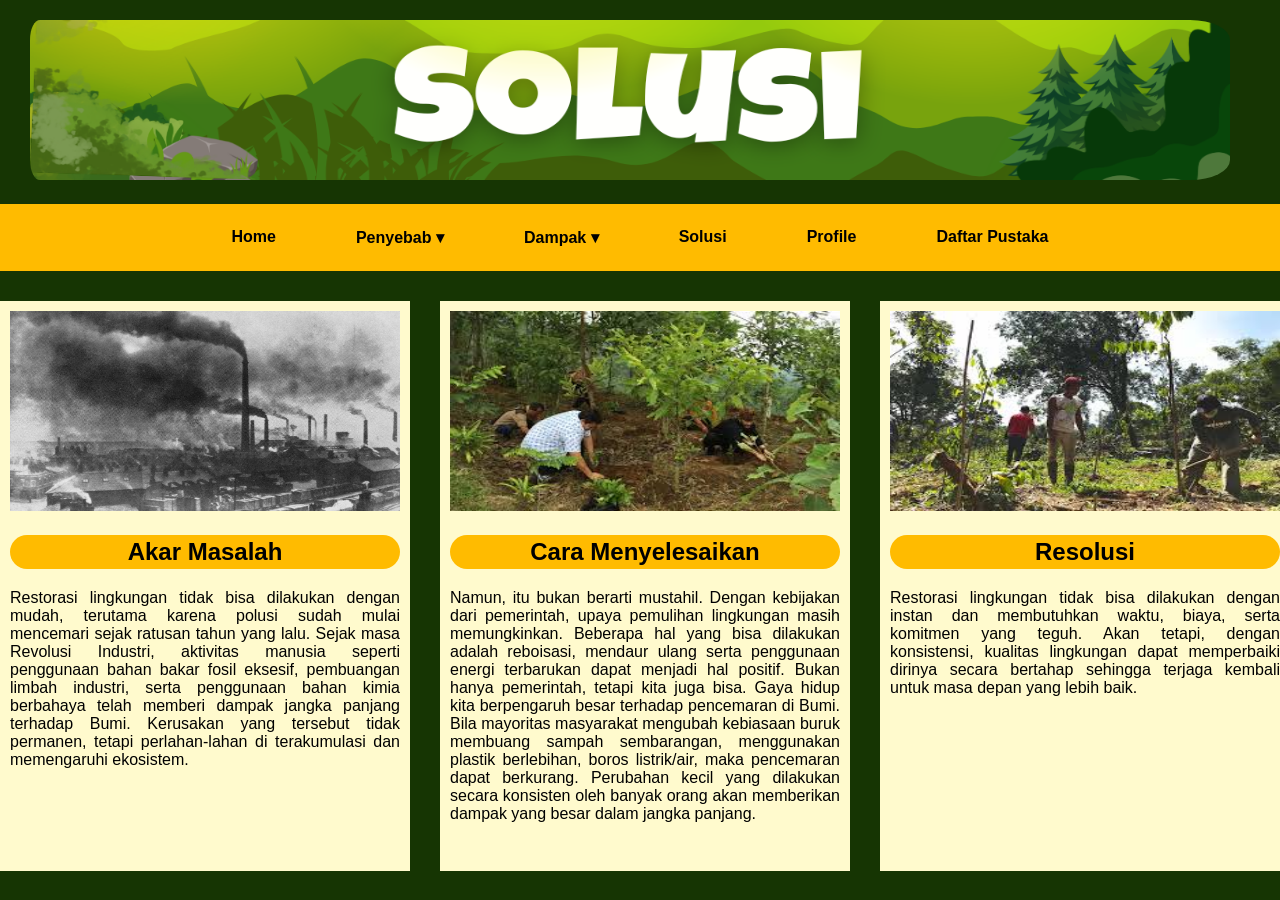
<file: SAS_TIK/solusi.html>
<!DOCTYPE html>
<html>
    <head>
        <title>Solusi</title>
        <link rel="stylesheet" href="solusi.css">
    </head>
<body>
        <!-- NAVIGATOR -->
     <div class="Header">
        <img src="gam/Solusi.png" alt="Header Image" class="gamheader">
    </div>
            <ul class="navigator">
            <!--1 -->
            <li><a href="index.html">Home</a></li>
           <!--2 -->
            <li class="dropdown">
                <a class="dropbtn" href="kerjsama.html">Penyebab ▾</a>
                    <div class="dropdown-content">
                    <a href="kerjsama.html#section1">Polusi Air</a>
                    <a href="kerjsama.html#section2">Polusi Tanah</a>
                    <a href="kerjsama.html#section3">Polusi Udara</a>
            </li>
            <!--3 -->
            <li>
                <li class="dropdown">
                <a class="dropbtn" href="analisa.html">Dampak ▾</a>
                <div class="dropdown-content">
                    <a href="analisa.html#section1">Dampak Jangka Panjang</a>
                    <a href="analisa.html#section2">Bagi Makhluk Hidup </a>
                    <a href="analisa.html#section3">Kesimpulan</a>
                </div>
            </li>
            <!-- 4 -->
      <li><a href="solusi.html">Solusi</a></li>
            </li>
            <!--5-->
            <li>
                <a href="tentang.html">Profile</a>
            </li>
                        <li>
                <a href="dafpus.html">Daftar Pustaka</a>
            </li>
            </div>
        </ul>
        
<section id="section1">
    <div class="dul">
</div>
<div class="semua">
<div class="kotak">
<img class="gambar" src="gam/s-1.avif">
<div class="informasi">
    <h2 class="judul">Akar Masalah</h2>
    <p> Restorasi lingkungan tidak bisa dilakukan dengan mudah, terutama karena polusi sudah mulai 
        mencemari sejak ratusan tahun yang lalu. Sejak masa Revolusi Industri, aktivitas manusia seperti 
        penggunaan bahan bakar fosil eksesif, pembuangan limbah industri, serta penggunaan bahan kimia 
        berbahaya telah memberi dampak jangka panjang terhadap Bumi. Kerusakan yang tersebut tidak 
        permanen, tetapi perlahan-lahan di terakumulasi dan memengaruhi ekosistem.
</p>
</div>
</div>

<div class="kotak">
    <img class="gambar af" src="gam/s-2.jpg">
<div class="informasi">
    <h2 class="judul">Cara Menyelesaikan</h2>
    <p> Namun, itu bukan berarti mustahil. Dengan kebijakan dari pemerintah, upaya 
        pemulihan lingkungan masih memungkinkan. Beberapa hal yang bisa dilakukan adalah reboisasi, 
        mendaur ulang serta penggunaan energi terbarukan dapat menjadi hal positif. 
        Bukan hanya pemerintah, tetapi kita juga bisa. 
        Gaya hidup kita berpengaruh besar terhadap pencemaran di Bumi. 
        Bila mayoritas masyarakat mengubah kebiasaan buruk membuang sampah sembarangan, 
        menggunakan plastik berlebihan, boros listrik/air, maka pencemaran dapat 
        berkurang. Perubahan kecil yang dilakukan secara konsisten oleh banyak 
        orang akan memberikan dampak yang besar dalam jangka panjang.
</p>
</div>
</div> 

<div class="kotak">
    <img class="gambar af" src="gam/s-3.jpg">
<div class="informasi">
    <h2 class="judul">Resolusi</h2>
    <p> Restorasi lingkungan tidak bisa dilakukan dengan instan dan membutuhkan waktu, biaya, serta 
        komitmen yang teguh. Akan tetapi, dengan konsistensi, kualitas lingkungan dapat memperbaiki 
        dirinya secara bertahap sehingga terjaga kembali untuk masa depan yang lebih baik. 
</p>
</div>
</div> 
</div>

</section>

</body>
</html>
</file>
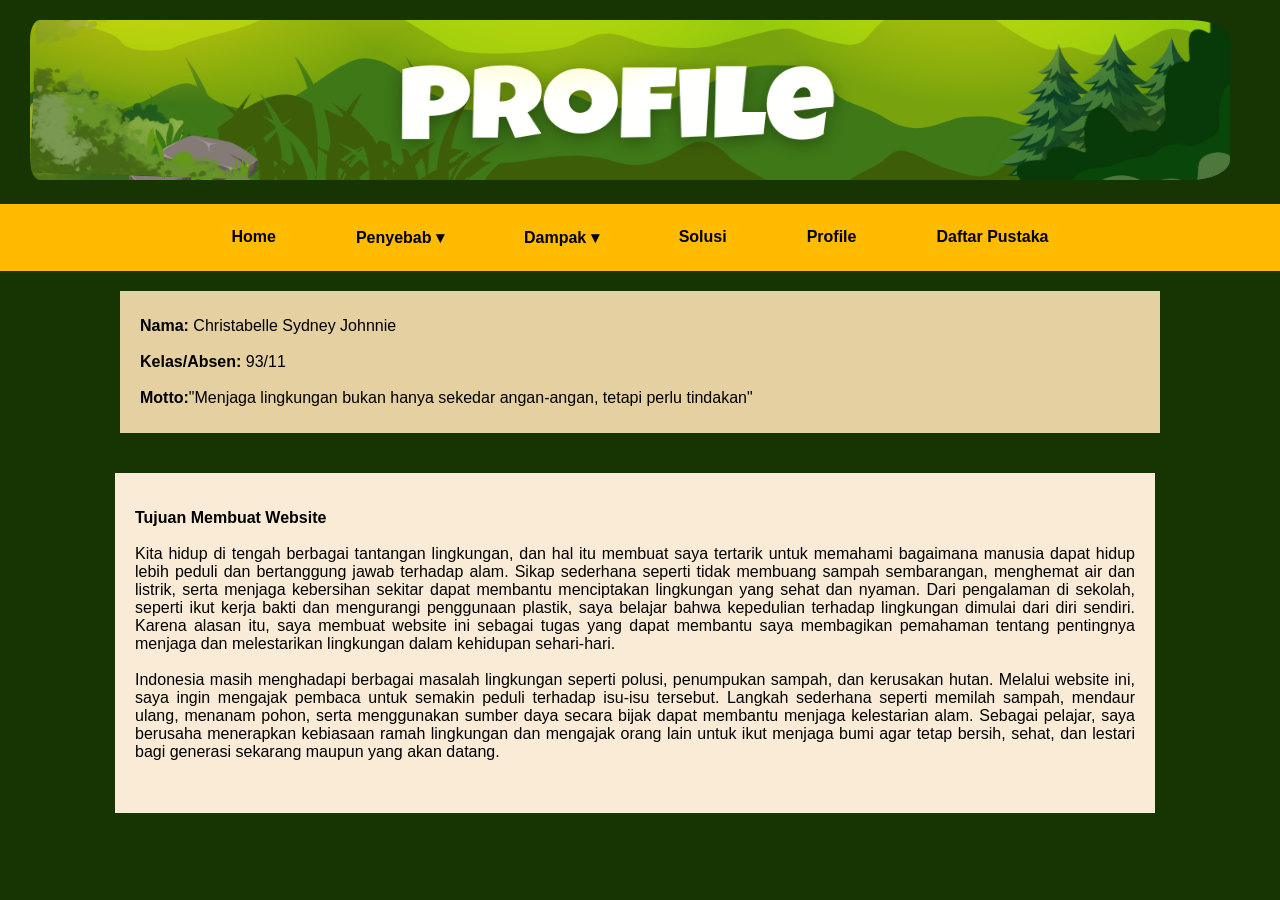
<file: SAS_TIK/tentang.html>
<!DOCTYPE html>
<html>
    <head>
        <title>Tentang Saya</title>
        <link rel="stylesheet" href="tentang.css">
    </head>
    <body>
        <div class="perkenalan">
            <div class="Header">
        <img src="gam/Profile.png" alt="Header Image" class="gamheader">
    </div>
            <ul class="navigator">
            <!--1 -->
            <li><a href="index.html">Home</a></li>
           <!--2 -->
            <li class="dropdown">
                <a class="dropbtn" href="kerjsama.html">Penyebab ▾</a>
                    <div class="dropdown-content">
                    <a href="kerjsama.html#section1">Polusi Air</a>
                    <a href="kerjsama.html#section2">Polusi Tanah</a>
                    <a href="kerjsama.html#section3">Polusi Udara</a>
            </li>
            <!--3 -->
            <li>
                <li class="dropdown">
                <a class="dropbtn" href="analisa.html">Dampak ▾</a>
                <div class="dropdown-content">
                    <a href="analisa.html#section1">Dampak Jangka Panjang</a>
                    <a href="analisa.html#section2">Bagi Makhluk Hidup </a>
                    <a href="analisa.html#section3">Kesimpulan</a>
                </div>
            </li>
            <!-- 4 -->
      <li><a href="solusi.html">Solusi</a></li>
            </li>
            <!--5-->
            <li>
                <a href="tentang.html">Profile</a>
            </li>
                        <li>
                <a href="dafpus.html">Daftar Pustaka</a>
            </li>
            </div>
        </ul>

        <!-- PERKENALAN -->

        <div class="intro">
            <p><b>Nama:</b> Christabelle Sydney Johnnie <br>
            </br><b>Kelas/Absen:</b> 93/11 <br>
        </br> <b>Motto:</b>"Menjaga lingkungan bukan hanya sekedar angan-angan, tetapi perlu tindakan"</p>
        </div>
                <div class="kecil satu">
                <p><b>Tujuan Membuat Website</b>
                    
<br></br>Kita hidup di tengah berbagai tantangan lingkungan, dan hal itu membuat saya tertarik untuk memahami bagaimana manusia dapat hidup lebih peduli dan bertanggung jawab terhadap alam. Sikap sederhana seperti tidak membuang sampah sembarangan, menghemat air dan listrik, serta menjaga kebersihan sekitar dapat membantu menciptakan lingkungan yang sehat dan nyaman. Dari pengalaman di sekolah, seperti ikut kerja bakti dan mengurangi penggunaan plastik, saya belajar bahwa kepedulian terhadap lingkungan dimulai dari diri sendiri. Karena alasan itu, saya membuat website ini sebagai tugas yang dapat membantu saya membagikan pemahaman tentang pentingnya menjaga dan melestarikan lingkungan dalam kehidupan sehari-hari.
<br></br>
Indonesia masih menghadapi berbagai masalah lingkungan seperti polusi, penumpukan sampah, dan kerusakan hutan. Melalui website ini, saya ingin mengajak pembaca untuk semakin peduli terhadap isu-isu tersebut. Langkah sederhana seperti memilah sampah, mendaur ulang, menanam pohon, serta menggunakan sumber daya secara bijak dapat membantu menjaga kelestarian alam. Sebagai pelajar, saya berusaha menerapkan kebiasaan ramah lingkungan dan mengajak orang lain untuk ikut menjaga bumi agar tetap bersih, sehat, dan lestari bagi generasi sekarang maupun yang akan datang.
                </p>
            </div>
    </body>
</html>
</file>
<file: SAS_TIK/indeks.css>
body{font-family:Helvetica, sans-serif ;margin:0px;padding: 0px;background-color:#163503;font-weight: normal;}

.gamheader{
    width: 1200px;
    height: 160px;
    /* padding-left: 15px;
    padding-bottom: 20px; */
    padding: 20px 0px 20px 30px;
    border-radius: 40px;
}

.navigator{
    display: flex;
    justify-content: center;
    position: sticky;
    list-style: none;
    padding: 10px 0;
    margin: 0;
    background-color: #ffbb00;
    top: 0;
    z-index: 3;
    font-weight: bolder;
    
}

.navigator li{
position: relative;
float: left;
}

li a, .dropbtn{
    display: inline-block;
    color:black;
    text-align: center;
    padding: 14px 40px;
    text-decoration: none;
}

li a:hover, .dropdown:hover .dropbtn{
    background-color: rgb(48, 92, 12);
    color: #fffacd;
}

li.dropdown{
    display: inline-block;
}

.dropdown-content{
    display: none;
    position: absolute;
    box-shadow: 0px 8px 16px black;
    background-color: rgb(66, 99, 5);
    min-width:160px;
    z-index: 1;
}

.dropdown-content a{
    color: #fffacd;;
    padding: 12px 16px;
    text-decoration: none;
    display: block;
    text-align: left;
    transition: 0.4s;
}

.dropdown-content a:hover{
     background-color: rgb(32, 45, 1);
    color: #e4d0a1;;
    transition: 0.4s;
}

.dropdown:hover .dropdown-content{
    display: block;
    transition: 0.4s;
}


.blok{width: 2000px; height: 150px; background-color: aqua; display: block;}

img.bg{
    position: fixed;
    z-index: 1;
}

.atas{
    background-color: #F5F3EB; 
    height: 180px;
    text-align: center;
    top: 0;}

.head{margin-top: 20px; padding-top: 30px;}

.head h2{font-size: 30;}

h2{padding-top:5px; transition: 0.4s;}
.atas p{ line-height: 0; transition: 0.4s;}

.head:hover h2{
    font-size: 34px;
    transition: 0.4s;
}

.head:hover p{
    font-size: 14px;
    transition: 0.4s;
}

.kalimat{
    background-color: antiquewhite;
    padding: 20px;
    display: table;
    /* margin: auto; */
    position: relative;
}

img.picture{
    height: 180px;
    width: 280px;
}

.awalan {
    font-weight: normal; font-size: 15px;
}

.perkenalan {
    padding: 20px;
}

.kenalan {
    display: flex;
    gap: 20px;
    margin-left: 15px;
}

.main {
    width: 900px;
    background-color: rgb(255, 187, 0);
    padding: 20px;
    display: flex;
    gap: 20px;
    height: 400px;
    margin-bottom: 20px;
    border-radius: 7px;
}

.pichome {
    width: 280px;
    background-color: #F0E6D8;
    padding: 10px;
}

.pichome img {
    display: block;
    margin-bottom: 10px;
}

.picture:hover .pichome{
    max-height: 300px;  
    opacity: 1;
}

.pembukaan {
    background-color: #F0E6D8;
    padding: 20px;
    width: 510px;
    border-radius: 10px;
}

.side {
    width: 265px;
    background-color: #F5F3EB;
    padding: 10px;
    height: 420px;
    font-weight: normal;
    box-shadow: rgba(0, 0, 0, 0.359) 8px 0px 40px 5px;
    transition: 0.4s;
}

/* HOVER */
.side p{padding-top: -20px; margin-top: -15px; font-size: 15px; transition: 0.4s;}

.side h4{font-size: large; transition: 0.4s;}

.side:hover h4{
    font-size: x-large;
    transition: 0.4s;
    margin-bottom: -3px;
}
.side:hover .pen{
    font-size: 16px;
    transition: 0.4s;
    /* margin-bottom: -3px; */
    margin-top: 8px;
}

.bottom {
    background-color: #F5F3EB;
    padding: 20px;
    width: 1170px;
    margin-bottom: 0;
    margin-top: 10px;
    margin-left: 15px;
    border-radius: 15px;
    box-shadow: rgba(0, 0, 0, 0.359) 0px 5px 40px 5px;
}

/* end */

.bottom h4{
    font-size:x-large;
}

.gabriel{transition: 0.4s;}

/* TUJUAN HOVER */
</file>
<file: SAS_TIK/analisa.css>
body{font-family:Helvetica, sans-serif ;margin:0px;padding: 0px;background-color:#163503;font-weight: normal;}

.gamheader{
    width: 1200px;
    height: 160px;
    /* padding-left: 15px;
    padding-bottom: 20px; */
    padding: 20px 0px 20px 30px;
    border-radius: 40px;
}

.navigator{
    display: flex;
    justify-content: center;
    position: sticky;
    list-style: none;
    padding: 10px 0;
    margin: 0;
    background-color: #ffbb00;
    top: 0;
    z-index: 3;
    font-weight: bolder;
    
}

.navigator li{
position: relative;
float: left;
}

li a, .dropbtn{
    display: inline-block;
    color:black;
    text-align: center;
    padding: 14px 40px;
    text-decoration: none;
}

li a:hover, .dropdown:hover .dropbtn{
    background-color: rgb(48, 92, 12);
    color: #fffacd;
}

li.dropdown{
    display: inline-block;
}

.dropdown-content{
    display: none;
    position: absolute;
    box-shadow: 0px 8px 16px black;
    background-color: rgb(66, 99, 5);
    min-width:160px;
    z-index: 1;
}

.dropdown-content a{
    color: #fffacd;;
    padding: 12px 16px;
    text-decoration: none;
    display: block;
    text-align: left;
    transition: 0.4s;
}

.dropdown-content a:hover{
     background-color: rgb(32, 45, 1);
    color: #e4d0a1;;
    transition: 0.4s;
}

.dropdown:hover .dropdown-content{
    display: block;
    transition: 0.4s;
}

/* UTAMAAA */
img.subheader{margin: 0;display: block; width: 1264.5px; }

.main{
    /* max-width: fit-content; */
    width: 1240px;
    height: 520px;
    margin-left: 10px;
    background-color: antiquewhite;
    margin-bottom: 10px;
    margin-top: 50px;
     box-shadow: 0 8px 16px rgba(0, 0, 0, 0.2)
}
.main h1{margin-bottom: 5px; margin-top: 5px; background-color: rgb(255, 187, 0);border-radius: 25px; padding-left: 5px; padding-right: 5px; width: 150px;}

.ar{font-size: x-large; font-weight: bold; margin-left: 500px;}

.sampingan{margin-left: 0; padding-top: 30px;}
.h3{margin: 10px 0px 10px 0px;}

img.big{width: 700px; height:300px;}

.utama {margin-left: 15px; width: 800px; padding-left: 5px; padding-top: 30px;}

.sore{ width:360px; padding-right: 5px; font-size: 13px;}
.lala{margin-left: 10px; display: flex; margin-bottom: 20px;}
.pic{width: 125px; height: 100px; border-radius: 8px;}
/* .lagi{margin-top: -30px; margin-left: 10px;} */
.lagi{line-height: 17px; margin-left: 10px;margin-top: -15px;}
.lagi p{margin-top: -5px;}
.lagi h2{font-size: 18px}
.gray{font-size: 12px; line-height: 2px;}
.a{margin-top: 10px;}
.asal{margin-top: -10px;}
.asal p{margin-top: -10px; text-align: justify;font-size: 14px; width: 693px;}

.penjelasan{display: flex; gap: 5px;}

h1{margin-left: 30px; margin-top: 10px; margin-bottom: -1px;}

/* Peran */

.peran{width: 1170px; height: 70px; margin: auto; padding-left: 40px;}
.peran p{padding: -10px 10px -10px 0px; margin-bottom: -40px; padding-bottom: -20px; text-align: center;}

.b1{display: flex; padding: -30px 30px 10px 30px; gap: 20px; margin-top: -20px;} 

.c{
    background-color: rgb(255, 254, 232); 
    width: 500px; 
    height: 350px; 
    text-align: center;
    margin-top: 10px;
}

.aaaa{background-color: rgb(255, 187, 0); padding: 10px; margin-top: 50px; color: #042538;height: 475px;padding-top: 50px;}

.c p{padding: 15px; margin-top: -12px; text-align: justify;}

.icon{padding: 0; margin-bottom: 3px; margin-top: -10px;}

/* Potensi */

/* .sebelah {
    width: 400px;
    height: 400px;
    background-color: aqua;
    margin-left: 30px;
    margin-top: 20px;
} */

.lili{
justify-content: center;
padding-right: 10px;
background-color: rgb(16, 72, 105);
    width: 850px;
    height: 150px;
    border-radius: 7px;
margin-top: 10px;
margin-left: 43px;
display: flex;
}

.kesatu{padding: 0;}

.lul p{margin-left: 18px; margin-top: -15px; font-size: 15px; color: #fbf7e9;}

img.gambar{width: 300px; height: 150px; border-radius: 7px;}

/* img.gambar1{margin-left: 10px;} */

.lulu{padding-top: -9px; margin-left: 20px; font-size: large;color:aliceblue;}
.lili p{margin-top: -12px; padding: 0;}

.gabungan{ width: 340px; height: 570px; background-color: antiquewhite;margin-left: 10px; margin-top: 10px; margin-bottom: 10px;}
.gabungan p{text-align: justify; padding: -15px 15px 15px 15px; margin-left:15px; margin-right: 15px;}
.gabungan h1{text-align: center; margin-left: -10px; padding-top: 10px; margin-bottom: 10px;}


.nama{width: 300px;}


.semuanyaa{display: flex; background-color: rgb(255, 170, 0); padding: 20px 0px 20px 0px;}

.last{width: 350px; height: 200px;}

.mm{font-size: 30px; 
    font-weight: bolder;
    background-color: rgb(13, 55, 83);
    width: 200px;
    padding-left: 5px;
    padding-right: 110px;
    padding-bottom: -10px;
    margin: 20px 0px -10px 10px;
    color: #ffb300;
}
.gg{margin-top: 20px;}

/* AKHIR */
.zl{ width: 1100px; 
    height: 350px; 
    margin-top: 20px ; 
    margin-left: 40px;
    margin-bottom: -50px;
    padding: 10px 30px 10px 30px;
    text-align: justify;
    justify-content: center;
    color: rgb(255, 255, 255);;}

.keseluruhan{display: flex;margin-top: 20px ; margin-left: 110pxl}
.kepala{font-size: 24px; font-weight: bolder;}
.lutut{font-size: 14px; font-weight: bold; margin-top: -2px;}
.kaki{font-size: 14px; margin-right: 20px; width: 700px;}
.last{margin-top: 20px;}

img.av{width: 270px;}
</file>
<file: SAS_TIK/dafpus.css>
body{font-family:Helvetica, sans-serif ;margin:0px;padding: 0px;background-color:#163503;font-weight: normal;}

.gamheader{
    width: 1200px;
    height: 160px;
    /* padding-left: 15px;
    padding-bottom: 20px; */
    padding: 20px 0px 20px 30px;
    border-radius: 40px;
}

.navigator{
    display: flex;
    justify-content: center;
    position: sticky;
    list-style: none;
    padding: 10px 0;
    margin: 0;
    background-color: #ffbb00;
    top: 0;
    z-index: 3;
    font-weight: bolder;
    
}

.navigator li{
position: relative;
float: left;
}

li a, .dropbtn{
    display: inline-block;
    color:black;
    text-align: center;
    padding: 14px 40px;
    text-decoration: none;
}

li a:hover, .dropdown:hover .dropbtn{
    background-color: rgb(48, 92, 12);
    color: #fffacd;
}

li.dropdown{
    display: inline-block;
}

.dropdown-content{
    display: none;
    position: absolute;
    box-shadow: 0px 8px 16px black;
    background-color: rgb(66, 99, 5);
    min-width:160px;
    z-index: 1;
}

.dropdown-content a{
    color: #fffacd;;
    padding: 12px 16px;
    text-decoration: none;
    display: block;
    text-align: left;
    transition: 0.4s;
}

.dropdown-content a:hover{
     background-color: rgb(32, 45, 1);
    color: #e4d0a1;;
    transition: 0.4s;
}

.dropdown:hover .dropdown-content{
    display: block;
    transition: 0.4s;
}


.isi{
    background-color: antiquewhite;
    width: 1100px;
    height: 500px;
    padding: 20px;
    margin: auto;
    overflow: scroll;
    margin-top: 30px;
    margin-bottom: 30px;
}
</file>
<file: SAS_TIK/kerjasama.css>
body{font-family:Helvetica, sans-serif ;margin:0px;padding: 0px;background-color:#163503;font-weight: normal;}

.gamheader{
    width: 1200px;
    height: 160px;
    /* padding-left: 15px;
    padding-bottom: 20px; */
    padding: 20px 0px 20px 30px;
    border-radius: 40px;
}

.navigator{
    display: flex;
    justify-content: center;
    position: sticky;
    list-style: none;
    padding: 10px 0;
    margin: 0;
    background-color: #ffbb00;
    top: 0;
    z-index: 3;
    font-weight: bolder;
    
}

.navigator li{
position: relative;
float: left;
}

li a, .dropbtn{
    display: inline-block;
    color:black;
    text-align: center;
    padding: 14px 40px;
    text-decoration: none;
}

li a:hover, .dropdown:hover .dropbtn{
    background-color: rgb(48, 92, 12);
    color: #fffacd;
}

li.dropdown{
    display: inline-block;
}

.dropdown-content{
    display: none;
    position: absolute;
    box-shadow: 0px 8px 16px black;
    background-color: rgb(66, 99, 5);
    min-width:160px;
    z-index: 1;
}

.dropdown-content a{
    color: #fffacd;;
    padding: 12px 16px;
    text-decoration: none;
    display: block;
    text-align: left;
    transition: 0.4s;
}

.dropdown-content a:hover{
     background-color: rgb(32, 45, 1);
    color: #e4d0a1;;
    transition: 0.4s;
}

.dropdown:hover .dropdown-content{
    display: block;
    transition: 0.4s;
}

/* KERJAMSAMA */
img.subheader{margin: 0;display: block; width: 1264.5px; }

.pengertian{
    background-color: rgb(255, 196, 0);
    padding: 30px;
    padding-bottom: 100px;
    padding-top: 60px;
    margin-top: -20px;
}
/* Penjelasan */

/* Gambar */

/* mulai akhirnya anj */
.dipsi{
    width: 1225px;
    height: 40px;
    background-color: rgb(255, 196, 0);
    margin-top: -90px;
    border-radius: 25px;
    padding-left: 10px;
    padding-top: 5px;
    padding-bottom: 5px;
    border: 3px dashed rgb(255, 249, 230);
    color: #000000;
    margin: 80px 40px 30px 20px
} 

.winki{
    width: 1234px;
    height: 40px;
    background-color: rgb(255, 196, 0);
    margin-top: -10px;
    margin-left: 10px;
    margin-right: 40px;
    border-radius: 25px;
    padding-left: 10px;
    padding-top: 5px;
    padding-bottom: 5px;
    border: 3px dashed black;
}

.tinki{
    width: 1234px;
    height: 40px;
    background-color: rgb(255, 204, 0);
    margin-top: -10px;
    margin-left: 10px;
    margin-right: 40px;
    border-radius: 25px;
    padding-left: 10px;
    padding-top: 5px;
    padding-bottom: 5px;
    border: 3px dashed black;
}

img.a{width: 400px; height: 200px;}

.gi{background-color: beige; 
    margin-left: 40px; 
    margin-right: 40px;
    padding: 20px;
    border-radius: 7px;
}

.kersam{
    list-style-type: circle; 
    padding-left: 30px;  
    padding-bottom: 10px;
    width: 550px;
    height: 190px;
    background-color: rgb(255, 239, 196);
    border-radius: 7px;
    color:#273c03;
    margin-top: 20px;
    transition: 0.4s;
    padding-right: 10px;
}

.kersam p{
    font-size: medium; 
    margin-bottom: 5px;     
    width: 500px;
    height: 40px;
    border-radius: 7px;
    margin-left: 20px; 
    font-size:x-large;
    font-weight: bold;
}

.kersam:hover{
box-shadow: 0px 0px 10px rgb(249, 255, 196);
width: 560px;
height:215px ;
transition: 0.4s;
font-size: large;
}

.aa{margin-left: 60px; gap: 10px;}
.li{font-size:larger;     line-height: 1.5;; }
.lah{display: flex; padding-left: 0;}

.awal{padding-left: 20px;}
.awal p{font-size: larger;}

.lala{font-size: x-large; margin-left: 20px; color:#09285a}

.list{display: flex; gap: 20px; margin-left: 45px;}

.udul{ margin-left: 20px;
        padding-left: 0;
        margin-top: 10px;
    }

.h7{font-size: small;}

.sub{
justify-content: center;
padding-right: 10px;
background-color: rgb(252, 238, 219);
    width: 1170px;
    height: 300px;
    border-radius: 7px;
margin-top: 20px;
margin-left: 43px;
display: flex;
color:#09285a;
margin-top: 15px;
padding-top: -10px;
transition: 0.4s;
}

.judulbidang{color: rgb(37, 37, 36); padding-left: 10px;}

.sub2 p{margin-left: 18px; line-height: 1.5;}

img.ss{width: 400px; height: 300px; border-radius: 7px; transition: 0.4s;}

img.ss:hover{
    width: 430px;
    height:330px;
    transition: 0.4s;
}

.sub:has(img.ss:hover){
    height: 330px;
transition: 0.4s;
font-size: large;
box-shadow: 0px 0px 25px rgb(0, 0, 0);
}



.lili{font-size: x-large; padding-top: 10px; margin-left: 20px;}
.sub p{margin-top: -12px; padding: 0;}

/* TANTANGAN */

.tatangan{
    background-color: rgb(255, 191, 0);
    width: 1214.5px;
    height: 500px;
    margin-top: 15px ;
    display: flex;
    gap: 35px;
    padding-left: 50px;
}

.andai{height: 800px;}

.mengulang{height: 800px;}


img.tangan{
    border-radius: 7px;
    width: 402px;
    z-index: 1;
    overflow: hidden;
    height: 250px;
}

.bidang{
    max-width: 500px;
    height: 450px;
    gap: 140px;
    justify-content: center;
    overflow: hidden;
    margin-left: -25px;
    justify-content: center;
    background-color: #F4EEDB;
    box-shadow: 0 4px 8px rgba(0, 0, 0, 0.2);
    border-radius: 8px;
    max-width: 600px;
    transition: 0.4s;
}

.bidang:hover{
    width: 400px;
    height: 460px;
    box-shadow: 0px 0px 10px black;
    transition: 0.4s;
}

.angin{height: 750px;}

.masa{height: 750px;}

img.logo{width: 300px; height: 150px; margin-left: 30px;}

.smua p{
    font-size: medium;
    margin-left: 13px;
    margin-right: 13px;
    text-align: justify;
    line-height: 1.5;
}


.pendahuluan{
    font-size:small; 
    margin-left: 20px;
    color:#000000;
    margin-top: 25px;
    margin-bottom: -40px;
    margin-right: 30px;
    background-color: #F4EEDB;
    padding: 10px 20px 10px 20px;
    text-align:center;
    transition: 0.4s;
}

.pendahuluan:hover{
    box-shadow: 0px 0px 20px black;
    transition: 0.4s;
    font-size:medium;
}

/* .smua{margin-left: 20px; padding-right: 10px;} */
.smua{width: 400px;}

.bidang{margin-top: 30px;}

.judulbidang{
    text-align: center
}
</file>
<file: SAS_TIK/solusi.css>
body{font-family:Helvetica, sans-serif ;margin:0px;padding: 0px;background-color:#163503;font-weight: normal;}

.gamheader{
    width: 1200px;
    height: 160px;
    /* padding-left: 15px;
    padding-bottom: 20px; */
    padding: 20px 0px 20px 30px;
    border-radius: 40px;
}

.navigator{
    display: flex;
    justify-content: center;
    position: sticky;
    list-style: none;
    padding: 10px 0;
    margin: 0;
    background-color: #ffbb00;
    top: 0;
    z-index: 3;
    font-weight: bolder;
    
}

.navigator li{
position: relative;
float: left;
}

li a, .dropbtn{
    display: inline-block;
    color:black;
    text-align: center;
    padding: 14px 40px;
    text-decoration: none;
}

li a:hover, .dropdown:hover .dropbtn{
    background-color: rgb(48, 92, 12);
    color: #fffacd;
}

li.dropdown{
    display: inline-block;
}

.dropdown-content{
    display: none;
    position: absolute;
    box-shadow: 0px 8px 16px black;
    background-color: rgb(66, 99, 5);
    min-width:160px;
    z-index: 1;
}

.dropdown-content a{
    color: #fffacd;;
    padding: 12px 16px;
    text-decoration: none;
    display: block;
    text-align: left;
    transition: 0.4s;
}

.dropdown-content a:hover{
     background-color: rgb(32, 45, 1);
    color: #e4d0a1;;
    transition: 0.4s;
}

.dropdown:hover .dropdown-content{
    display: block;
    transition: 0.4s;
}

.semua{display: flex; justify-content: center; gap: 20px; margin-top: 30px;}
.kotak{background-color: #fffacd; width: 400px; height: 550px; margin-left: 10px; padding: 10px; margin-bottom: 20px; transition: 0.4s;}
.gambar{width: 390px; height: 200px; justify-content: center;}
.p{text-align: justify;}

.abtik{ width: 1200px; height: 160px; background-color: rgb(255, 187, 0); margin:auto; margin-bottom: 20px;padding: 10px; padding-bottom: 20px;}

.dul{color: #fffacd; margin-left: 500px;}

.judul{
background-color: #ffbb00; 
padding: 3px 5px 3px 5px; 
text-align: center;
border-radius: 25px;
}

.kotak:hover{
    box-shadow: 0px 0px 20px #fffacd;
    transition: 0.4s;
}


.informasi p{margin-bottom: 10px; text-align: justify;}

img.af{height: 200px;}
</file>
<file: SAS_TIK/tentang.css>
body{font-family:Helvetica, sans-serif ;margin:0px;padding: 0px;background-color:#163503;font-weight: normal;}

.gamheader{
    width: 1200px;
    height: 160px;
    /* padding-left: 15px;
    padding-bottom: 20px; */
    padding: 20px 0px 20px 30px;
    border-radius: 40px;
}

.navigator{
    display: flex;
    justify-content: center;
    position: sticky;
    list-style: none;
    padding: 10px 0;
    margin: 0;
    background-color: #ffbb00;
    top: 0;
    z-index: 3;
    font-weight: bolder;
    
}

.navigator li{
position: relative;
float: left;
}

li a, .dropbtn{
    display: inline-block;
    color:black;
    text-align: center;
    padding: 14px 40px;
    text-decoration: none;
}

li a:hover, .dropdown:hover .dropbtn{
    background-color: rgb(48, 92, 12);
    color: #fffacd;
}

li.dropdown{
    display: inline-block;
}

.dropdown-content{
    display: none;
    position: absolute;
    box-shadow: 0px 8px 16px black;
    background-color: rgb(66, 99, 5);
    min-width:160px;
    z-index: 1;
}

.dropdown-content a{
    color: #fffacd;;
    padding: 12px 16px;
    text-decoration: none;
    display: block;
    text-align: left;
    transition: 0.4s;
}

.dropdown-content a:hover{
     background-color: rgb(32, 45, 1);
    color: #e4d0a1;;
    transition: 0.4s;
}

.dropdown:hover .dropdown-content{
    display: block;
    transition: 0.4s;
}

.intro{background-color: #e4d0a1; width: 1000px; padding: 10px 20px 10px 20px; margin: auto; margin-top: 20px;}


.satu p{text-align: justify; padding-top: 0;}
.satu{height: 300px;background-color: antiquewhite;width: 1000px; margin: 0px 50px 50px 0px; margin-left: 115px;padding:20px ; margin-top: 40px;}
</file>
